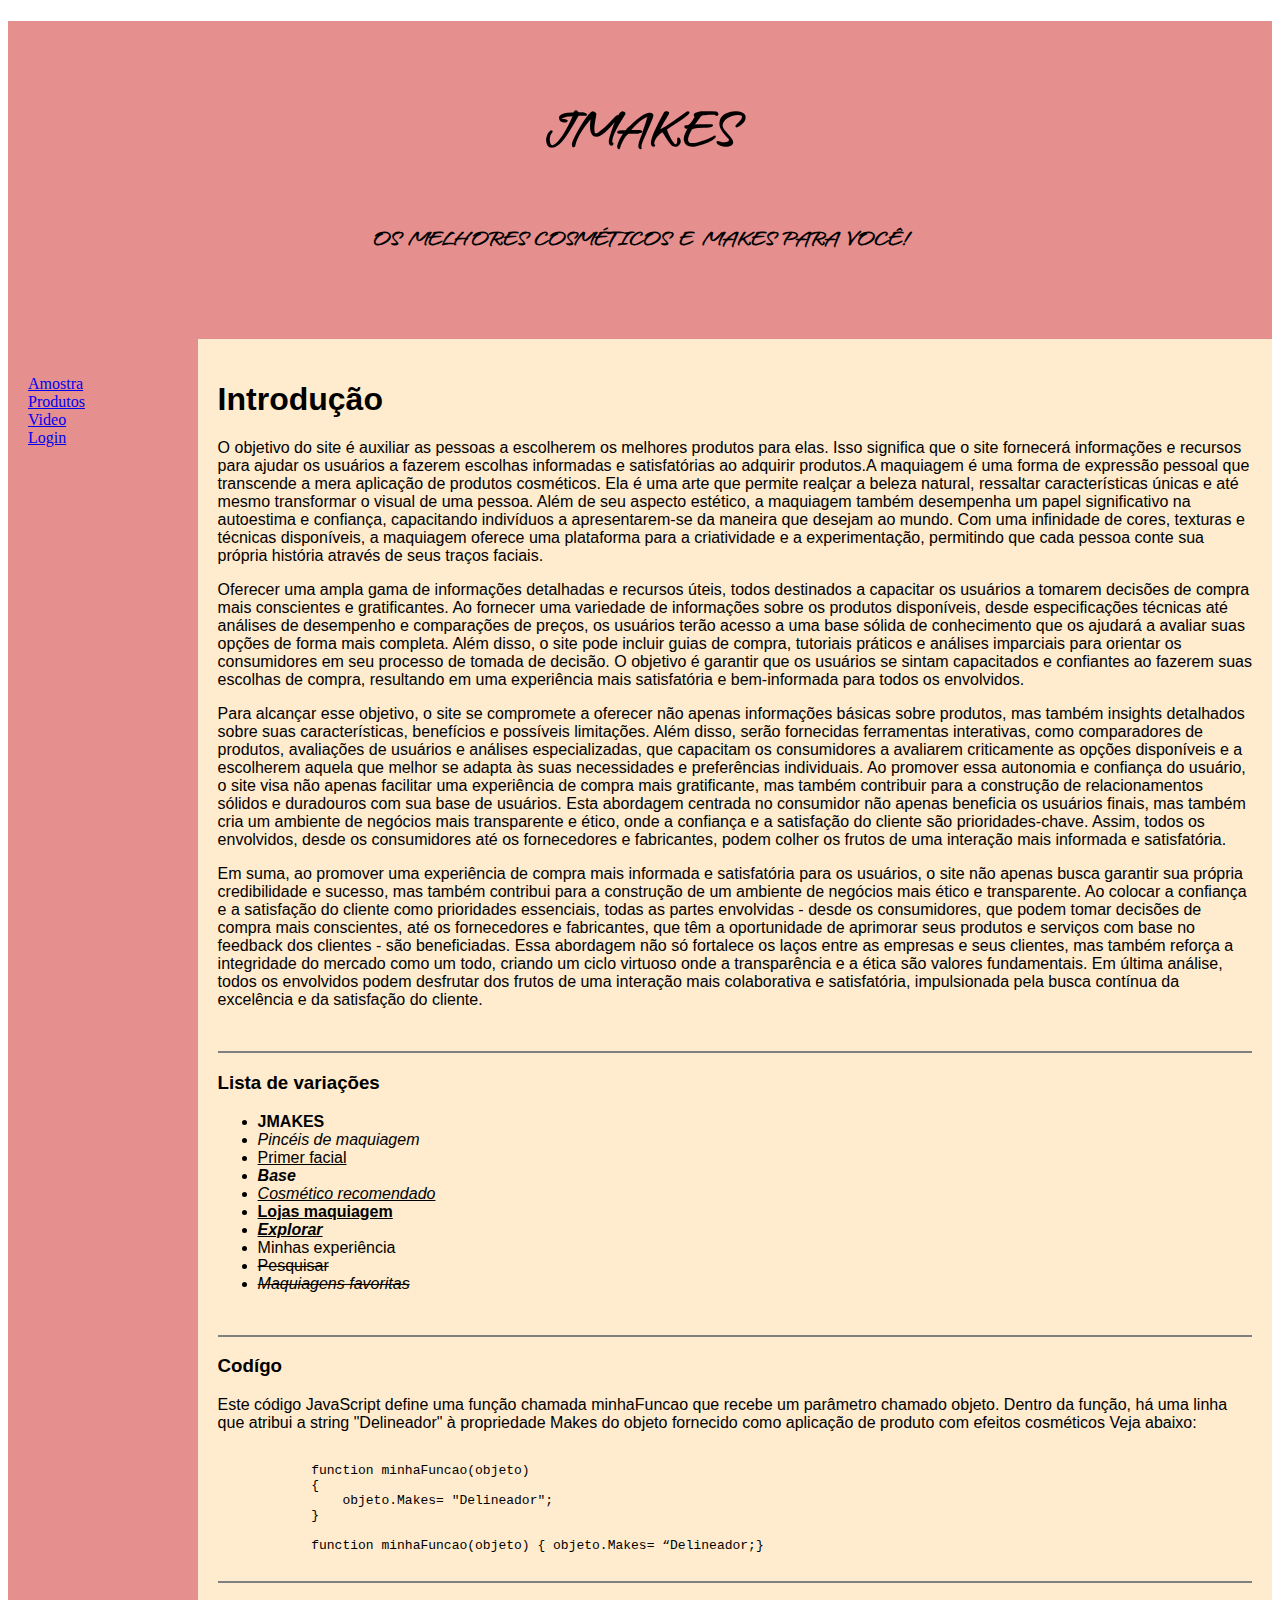
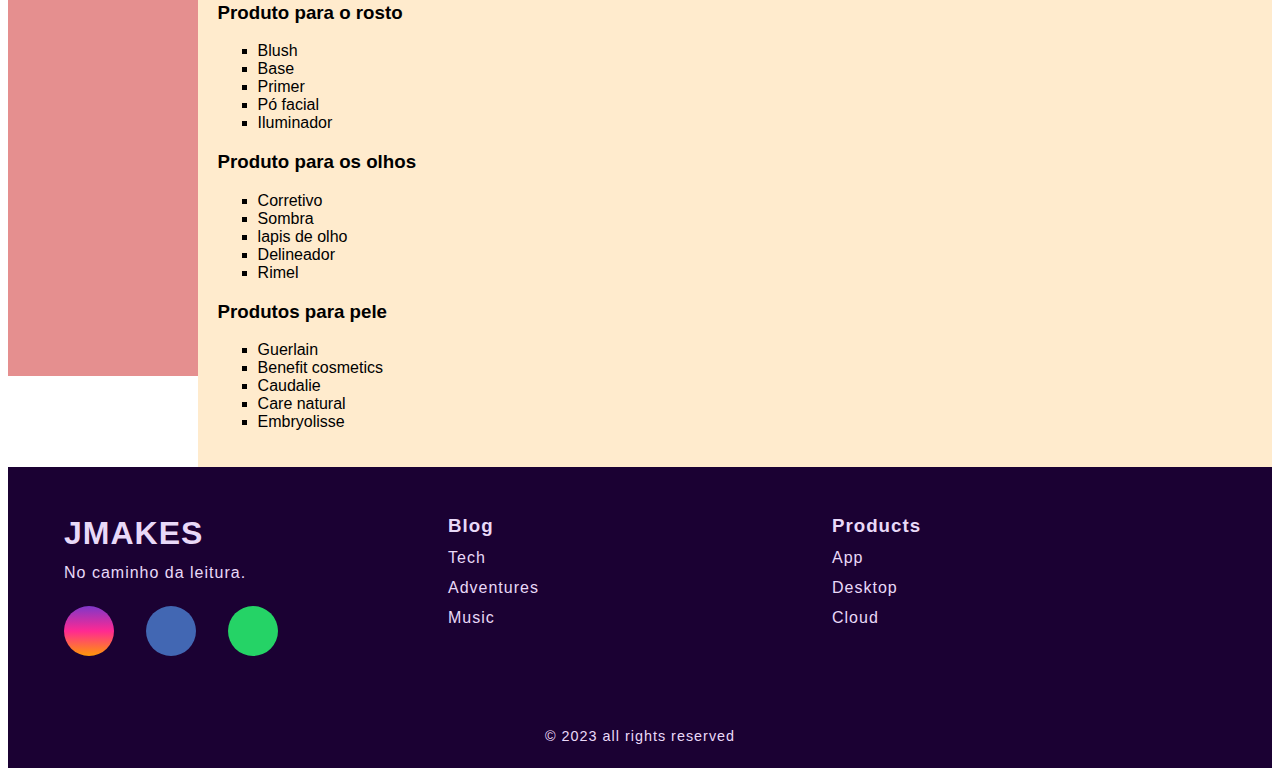
<file: Trabalho/index.html>
<!DOCTYPE html>
<html lang="en">
<head>
    <link rel="preconnect" href="https://fonts.googleapis.com">
<link rel="preconnect" href="https://fonts.gstatic.com" crossorigin>
    <meta name="viewport" content="width=device-width, initial-scale=1.0">
    <title>Document</title>
    <link rel="stylesheet" type="text/css" href="style.css">
</head>
<body id="bodyindex">
    <h1 id="Secao1"></h1>
    <header>
    <h2>JMAKES</h2>
    <h6>OS MELHORES COSMÉTICOS E MAKES PARA VOCÊ!</h6>
    </header>
    
    <section>
        <nav>
            <ul>
                <li><a href="./paginas/pg1.html">Amostra</a></li>
                <li><a href="./paginas/pg2.html">Produtos</a></li>
                <li><a href="./paginas/pg3.html">Video</a></li>
                <li><a href="./paginas/Login.html">Login</a></li>
            </ul>
        </nav>

        <article>
            <h1>Introdução</h1>
            <!--Parágrafo 1: Introdução-->
          <p>
            O objetivo do site é auxiliar as pessoas a escolherem os melhores produtos para elas. Isso significa que o site fornecerá informações e recursos para ajudar os usuários a fazerem escolhas informadas e satisfatórias ao adquirir produtos.A maquiagem é uma forma de expressão pessoal que transcende a mera aplicação de produtos cosméticos. Ela é uma arte que permite realçar a beleza natural, ressaltar características únicas e até mesmo transformar o visual de uma pessoa. Além de seu aspecto estético, a maquiagem também desempenha um papel significativo na autoestima e confiança, capacitando indivíduos a apresentarem-se da maneira que desejam ao mundo. Com uma infinidade de cores, texturas e técnicas disponíveis, a maquiagem oferece uma plataforma para a criatividade e a experimentação, permitindo que cada pessoa conte sua própria história através de seus traços faciais.
          </p>  

          <!--Parágrafo 2-->
          <p>
            Oferecer uma ampla gama de informações detalhadas e recursos úteis, todos destinados a capacitar os usuários a tomarem decisões de compra mais conscientes e gratificantes. Ao fornecer uma variedade de informações sobre os produtos disponíveis, desde especificações técnicas até análises de desempenho e comparações de preços, os usuários terão acesso a uma base sólida de conhecimento que os ajudará a avaliar suas opções de forma mais completa. Além disso, o site pode incluir guias de compra, tutoriais práticos e análises imparciais para orientar os consumidores em seu processo de tomada de decisão. O objetivo é garantir que os usuários se sintam capacitados e confiantes ao fazerem suas escolhas de compra, resultando em uma experiência mais satisfatória e bem-informada para todos os envolvidos.
          </p>
          <!--Parágrafo 3-->
          <p>
            Para alcançar esse objetivo, o site se compromete a oferecer não apenas informações básicas sobre produtos, mas também insights detalhados sobre suas características, benefícios e possíveis limitações. Além disso, serão fornecidas ferramentas interativas, como comparadores de produtos, avaliações de usuários e análises especializadas, que capacitam os consumidores a avaliarem criticamente as opções disponíveis e a escolherem aquela que melhor se adapta às suas necessidades e preferências individuais. Ao promover essa autonomia e confiança do usuário, o site visa não apenas facilitar uma experiência de compra mais gratificante, mas também contribuir para a construção de relacionamentos sólidos e duradouros com sua base de usuários. Esta abordagem centrada no consumidor não apenas beneficia os usuários finais, mas também cria um ambiente de negócios mais transparente e ético, onde a confiança e a satisfação do cliente são prioridades-chave. Assim, todos os envolvidos, desde os consumidores até os fornecedores e fabricantes, podem colher os frutos de uma interação mais informada e satisfatória.
          </p>
          <!--Parágrafo 4-->
          <p>
            Em suma, ao promover uma experiência de compra mais informada e satisfatória para os usuários, o site não apenas busca garantir sua própria credibilidade e sucesso, mas também contribui para a construção de um ambiente de negócios mais ético e transparente. Ao colocar a confiança e a satisfação do cliente como prioridades essenciais, todas as partes envolvidas - desde os consumidores, que podem tomar decisões de compra mais conscientes, até os fornecedores e fabricantes, que têm a oportunidade de aprimorar seus produtos e serviços com base no feedback dos clientes - são beneficiadas. Essa abordagem não só fortalece os laços entre as empresas e seus clientes, mas também reforça a integridade do mercado como um todo, criando um ciclo virtuoso onde a transparência e a ética são valores fundamentais. Em última análise, todos os envolvidos podem desfrutar dos frutos de uma interação mais colaborativa e satisfatória, impulsionada pela busca contínua da excelência e da satisfação do cliente.
          </p>
        <br/>
        <hr noshade=>
                <!--Varias Makes-->
          <h3>Lista de variações</h3>
          <ul>
            <li><strong>JMAKES</strong></li>
            <li><i>Pincéis de maquiagem</i></li>
            <li><u>Primer facial</u></li>
            <li><strong><i>Base</i></strong></li>
            <li><i><u>Cosmético recomendado</u></i></li>
            <li><strong><u>Lojas maquiagem</u></strong></li>
            <li><strong><u><i>Explorar</i></u></strong></li>
            <li>Minhas experiência</li>
            <li><del>Pesquisar</del></li>
            <li><del><i>Maquiagens favoritas</i></del></li>

          </ul>
          <br/>
          <hr noshade=>
          <h3>Codígo</h3>
          <p>
            Este código JavaScript define uma função chamada minhaFuncao que recebe um parâmetro chamado objeto. Dentro da função, há uma linha que atribui a string "Delineador" à propriedade Makes do objeto fornecido como aplicação de produto com efeitos cosméticos Veja abaixo:
          </p>
          <pre>
          
            function minhaFuncao(objeto) 
            {
                objeto.Makes= "Delineador";
            }
        
            function minhaFuncao(objeto) { objeto.Makes= “Delineador;}
          </pre>
          <hr noshade=>
          
          <h3>Produto para o rosto</h3>
          <ul type="square">
          <li>Blush</li>
          <li>Base</li>
          <li>Primer</li>
          <li>Pó facial</li>
          <li>Iluminador</li>
          </ul>

          <h3>Produto para os olhos </h3>
          <ul type="square">
          <li>Corretivo</li>
          <li>Sombra</li>
          <li>lapis de olho</li>
          <li>Delineador</li>
          <li>Rimel</li>
          </ul>

          <h3>Produtos para pele</h3>
          <ul type="square">
          <li>Guerlain</li>
          <li>Benefit cosmetics</li>
          <li>Caudalie</li>
          <li>Care natural</li>
          <li>Embryolisse</li>
          </ul>

        </article>
    </section>

      <footer>
        <div id="footer_content">
            <div id="footer_contacts">
                <h1>JMAKES</h1>
                <p>No caminho da leitura.</p>

                <div id="footer_social_media">
                    <a href="" class="footer-link" id="instagram">
                        <i class="fa-brands fa-instagram"></i>
                    </a>

                    <a href="#" class="footer-link" id="facebook">
                        <i class="fa-brands fa-facebook-f"></i>
                    </a>

                    <a href="https://web.whatsapp.com/" class="footer-link" id="whatsapp"></a>
                </div>
            </div>
            
            <ul class="footer-list">
                <li>
                    <h3>Blog</h3>
                </li>
                <li>
                    <a href="#" class="footer-link">Tech</a>
                </li>
                <li>
                    <a href="#" class="footer-link">Adventures</a>
                </li>
                <li>
                    <a href="#" class="footer-link">Music</a>
                </li>
            </ul>

            <ul class="footer-list">
                <li>
                    <h3>Products</h3>
                </li>
                <li>
                    <a href="#" class="footer-link">App</a>
                </li>
                <li>
                    <a href="#" class="footer-link">Desktop</a>
                </li>
                <li>
                    <a href="#" class="footer-link">Cloud</a>
                </li>
            </ul>
        </div>

        <div id="footer_copyright">
            &#169
            2023 all rights reserved
        </div>
</footer>
    
</body>
</html>
</file>
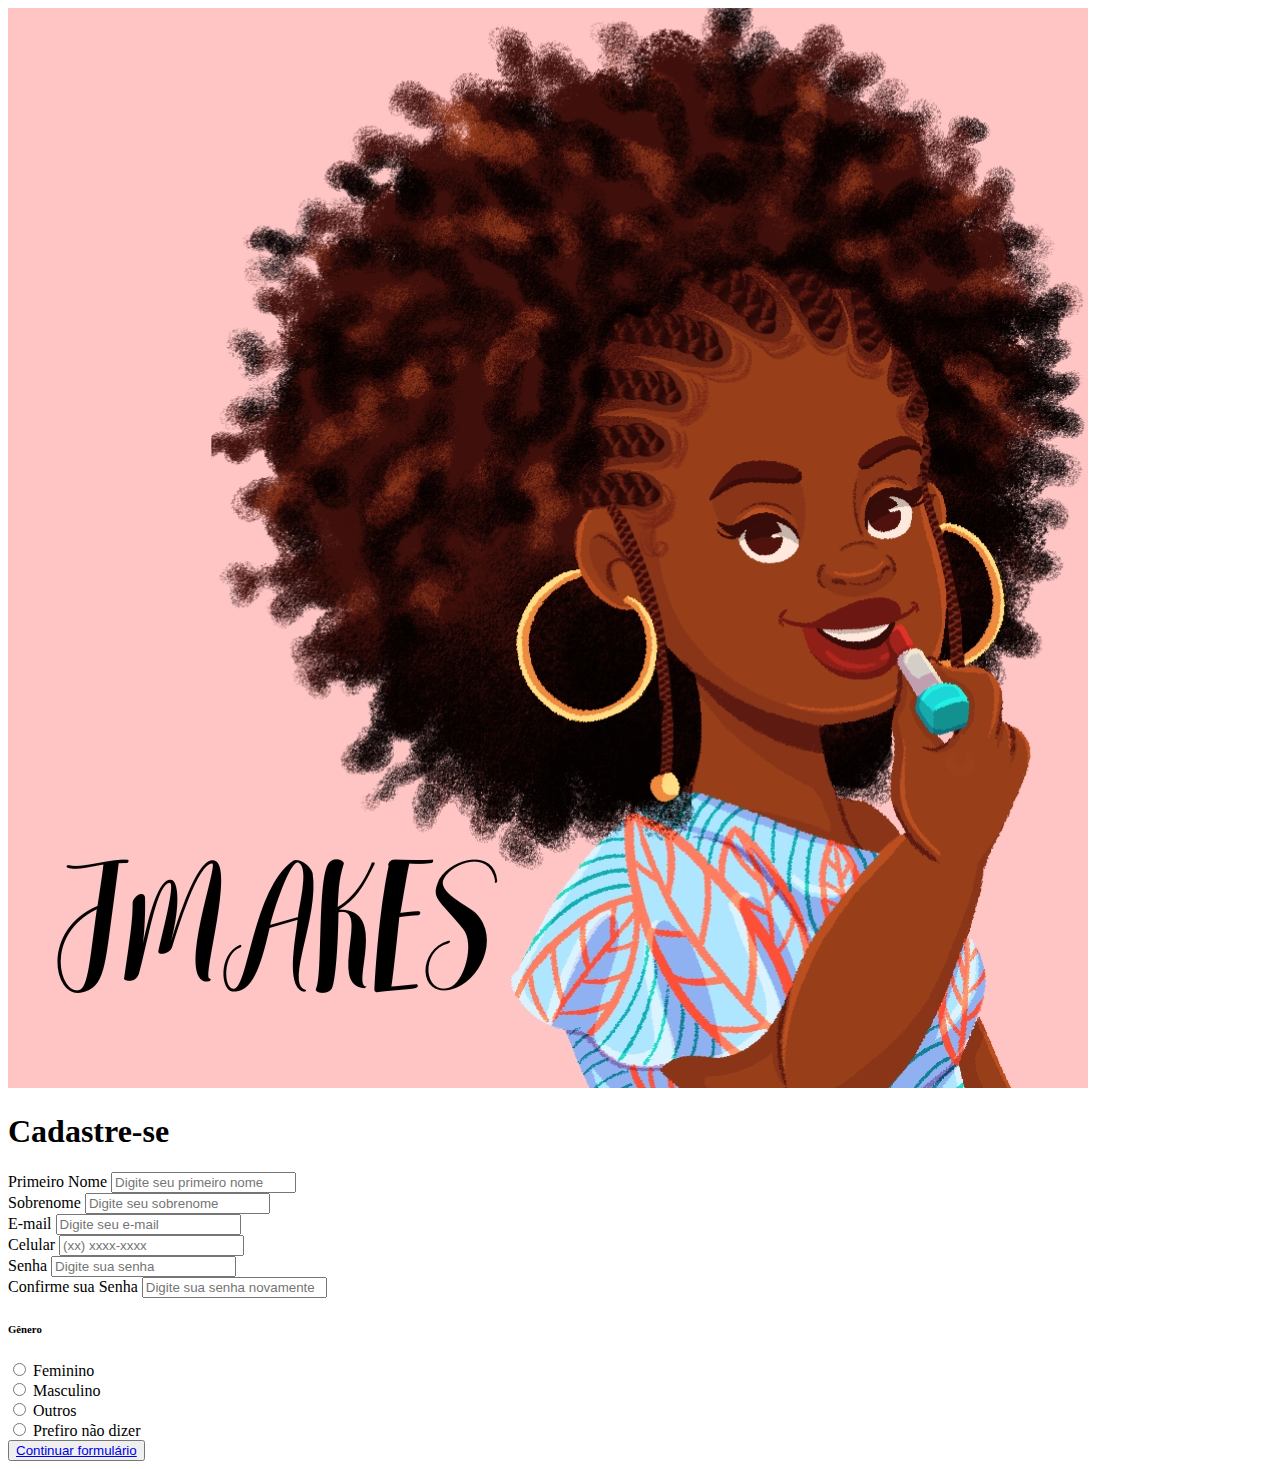
<file: Trabalho-final/paginas/criarconta.html>
<!DOCTYPE html>
<html lang="en">
<head>
    <meta charset="UTF-8">
    <meta name="viewport" content="width=device-width, initial-scale=1.0">
    <link rel="stylesheet" type="text/css" href="../style.css">
    <title>Document</title>
</head>
<body id="criarconta">
    <div class="Corpo">
        <div class="container">
            <div class="form-image">
                <img src="../imagens/JMAKES (Post para Instagram).jpg">
            </div>
            <div class="form">
                <form action="../Paginas/pg4.html" method="post" enctype="multipart/form-data">
                    <div class="form-header">
                        <div class="title">
                            <h1>Cadastre-se</h1>
                        </div>
                    </div>
    
                    <div class="input-group">
                        <div class="input-box">
                            <label for="firstname">Primeiro Nome</label>
                            <input id="firstname" type="text" name="firstname" placeholder="Digite seu primeiro nome" required>
                        </div>
    
                        <div class="input-box">
                            <label for="lastname">Sobrenome</label>
                            <input id="lastname" type="text" name="lastname" placeholder="Digite seu sobrenome" required>
                        </div>
                        <div class="input-box">
                            <label for="email">E-mail</label>
                            <input id="email" type="email" name="email" placeholder="Digite seu e-mail" required>
                        </div>
    
                        <div class="input-box">
                            <label for="number">Celular</label>
                            <input id="number" type="tel" name="number" placeholder="(xx) xxxx-xxxx" required>
                        </div>
    
                        <div class="input-box">
                            <label for="password">Senha</label>
                            <input id="password" type="password" name="password" placeholder="Digite sua senha" required>
                        </div>
    
    
                        <div class="input-box">
                            <label for="confirmPassword">Confirme sua Senha</label>
                            <input id="confirmPassword" type="password" name="confirmPassword" placeholder="Digite sua senha novamente" required>
                        </div>
    
                    </div>
    
                    <div class="gender-inputs">
                        <div class="gender-title">
                            <h6>Gênero</h6>
                        </div>
    
                        <div class="gender-group">
                            <div class="gender-input">
                                <input id="female" type="radio" name="gender">
                                <label for="female">Feminino</label>
                            </div>
    
                            <div class="gender-input">
                                <input id="male" type="radio" name="gender">
                                <label for="male">Masculino</label>
                            </div>
    
                            <div class="gender-input">
                                <input id="others" type="radio" name="gender">
                                <label for="others">Outros</label>
                            </div>
    
                            <div class="gender-input">
                                <input id="none" type="radio" name="gender">
                                <label for="none">Prefiro não dizer</label>
                            </div>
                        </div>
                    </div>
    
                    <div class="continue-button">
                        <button><a href="../paginas/Formulario.html">Continuar formulário</a> </button>
                    </div>
                </form>
            </div>
        </div>
    </div>
    
</body>
</html>
</file>
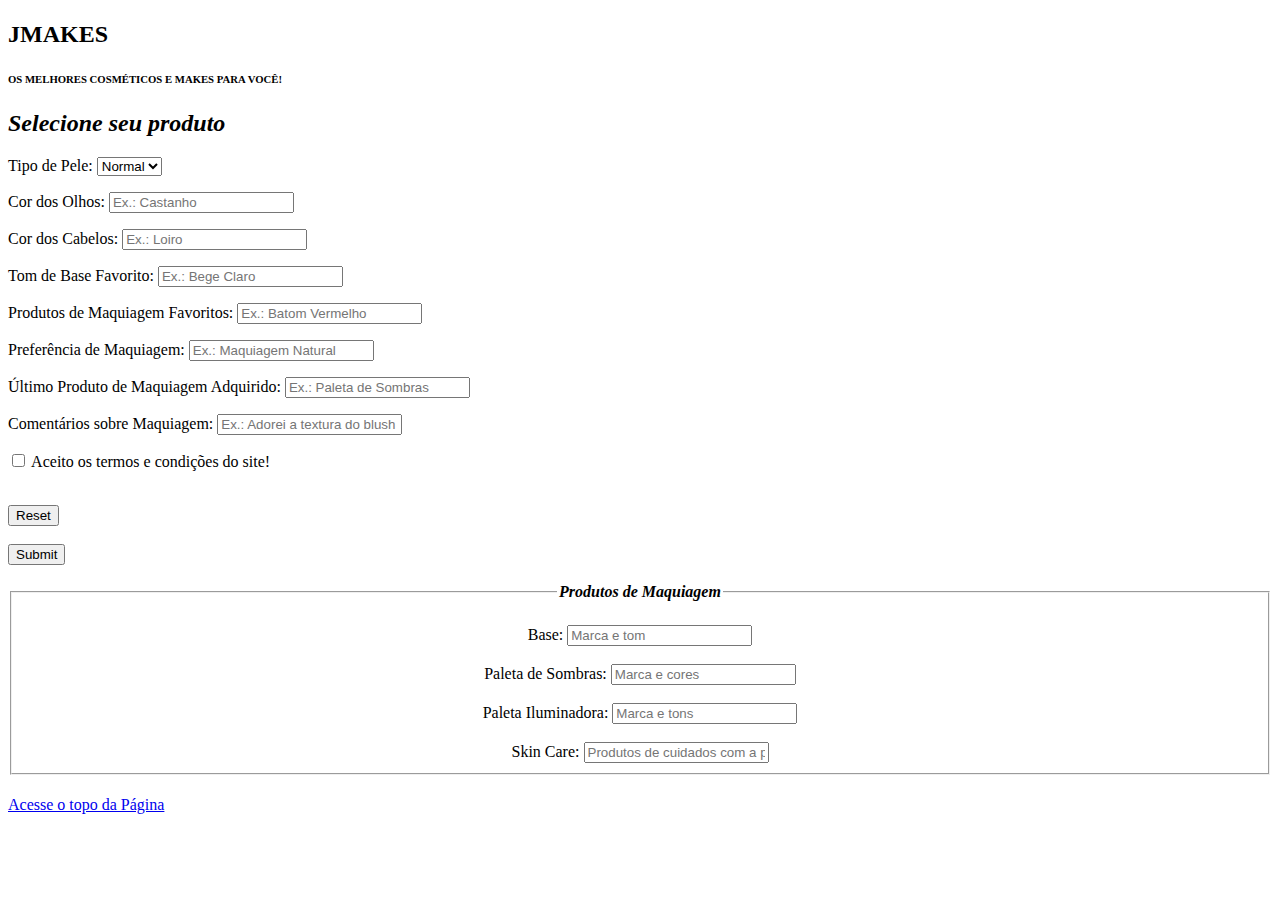
<file: Trabalho-final/paginas/Formulario.html>
<!DOCTYPE html>
<html lang="en">
<head>
    <meta charset="UTF-8">
    <meta name="viewport" content="width=device-width, initial-scale=1.0">
    <link rel="stylesheet" type="text/css" href="../style.css">
    <title>Document</title>
</head>
<body id="Formulario">
    <h1 id="Secao1"></h1>
    <header>
    <h2>JMAKES</h2>
    <h6>OS MELHORES COSMÉTICOS E MAKES PARA VOCÊ!</h6>
    </header>
    <article>
        <form action="autenticacao.php" method="post">   
        </form>
         <form>
            <h2><i>Selecione seu produto</i></h2>
            Tipo de Pele:
                <select name="tipo_pele">
                    <option value="1">Normal</option>
                    <option value="2">Seca</option>
                    <option value="3">Mista</option>
                    <option value="4">Oleosa</option>
                </select>
            </p>
            <p>Cor dos Olhos: <input type="text" name="cor_olhos" placeholder="Ex.: Castanho"/></p>
            <p>Cor dos Cabelos: <input type="text" name="cor_cabelos" placeholder="Ex.: Loiro"/></p>
            <p>Tom de Base Favorito: <input type="text" name="base_fav" placeholder="Ex.: Bege Claro"/></p>
            <p>Produtos de Maquiagem Favoritos: <input type="text" name="produtos_fav" placeholder="Ex.: Batom Vermelho"/></p>
            <p>Preferência de Maquiagem: <input type="text" name="preferencia_maquiagem" placeholder="Ex.: Maquiagem Natural"/></p>
            <p>Último Produto de Maquiagem Adquirido: <input type="text" name="ultimo_produto" placeholder="Ex.: Paleta de Sombras"/></p>
            <p>Comentários sobre Maquiagem: <input type="text" name="comentarios_maquiagem" placeholder="Ex.: Adorei a textura do blush"/></p>
            <p>
            </form>  
                <input type="checkbox" name="termos"/>
                Aceito os termos e condições do site!
            </p>
            <br />
            <input type="reset" name="Resetar"/>
            <br />
            <br />
            <input type="submit" name="Enviar"/>
            <br />
            <br />

        </form>
        <fieldset align="center">
            <legend><i><b>Produtos de Maquiagem</b></i></legend>
            <br />
            <label>Base:</label> 
            <input type="text" name="base" placeholder="Marca e tom"/>
            <br />
            <br />
            <label>Paleta de Sombras:</label> 
            <input type="text" name="paleta_sombras" placeholder="Marca e cores"/>
            <br />
            <br />
            <label>Paleta Iluminadora:</label> 
            <input type="text" name="paleta_iluminadora" placeholder="Marca e tons"/>
            <br />
            <br />
            <label>Skin Care:</label> 
            <input type="text" name="skin_care" placeholder="Produtos de cuidados com a pele"/>
        </fieldset>
    
    </article>
</section>

<footer>
  <h1 id="Secao1"></h1>
  <a href="#Secao1">Acesse o topo da Página</a>
</footer>  
</body>
</html>
</file>
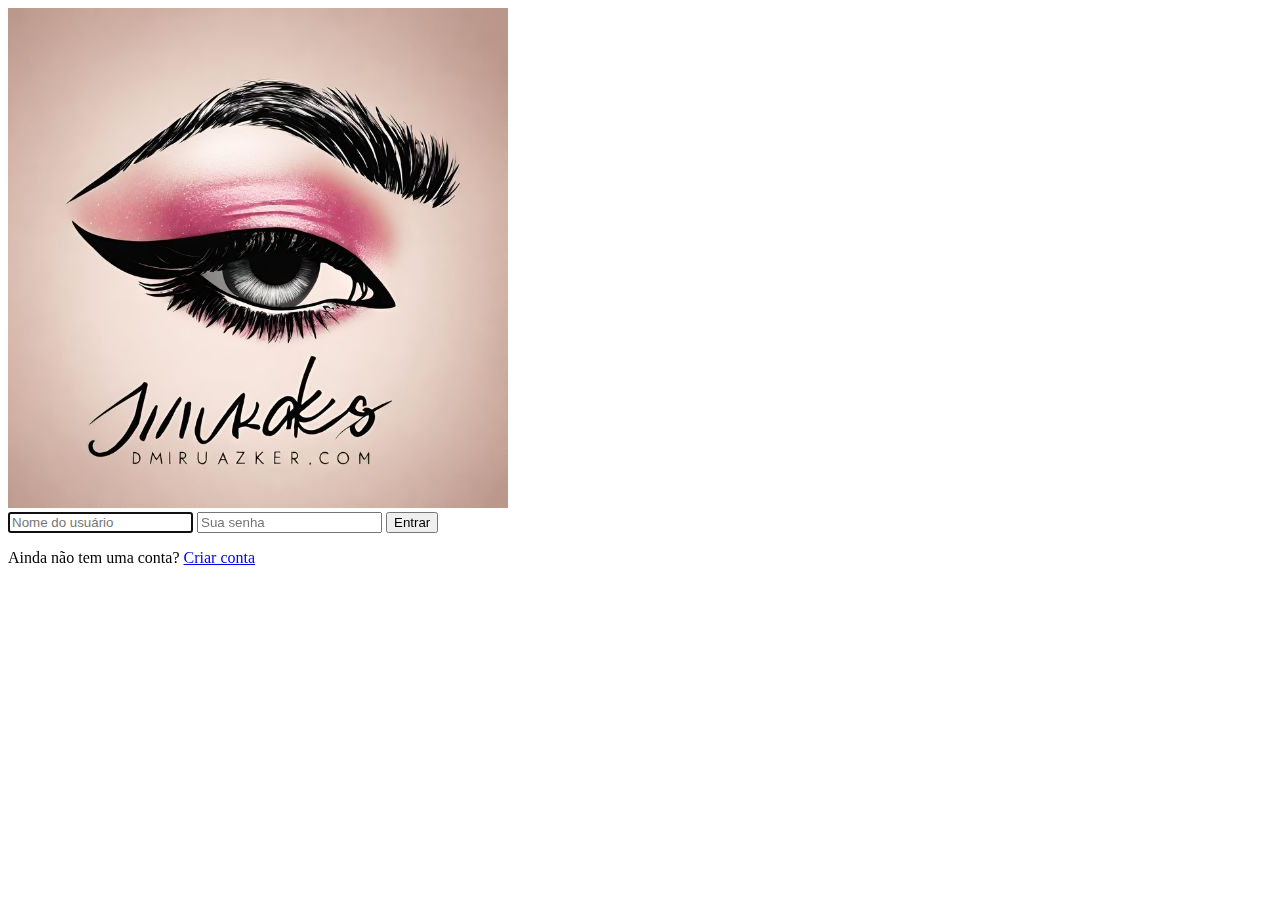
<file: Trabalho-final/paginas/Login.html>
<!DOCTYPE html>
<html lang="en">
<head>
    <meta charset="UTF-8">
    <meta name="viewport" content="width=v, initial-scale=1.0">
    <link rel="stylesheet" type="text/css" href="../style.css">
    <title>Document</title>
</head>
<body id="Login">
        <section class="area-login">
            <div class="login">
            <img src="../imagens/Design sem nome (1).jpg" >
            <form method="post" action="./pg4.html">
                <input type="text" name="nome" placeholder="Nome do usuário" autofocus>
                <input type="password" name="senha" placeholder="Sua senha">
                <input type="submit" value="Entrar">
                
            </form>
            <p>Ainda não tem uma conta? <a href="../paginas/Formulario.html">Criar conta</a></p>
            </div>
        </section> 
</body>
</html>
</file>
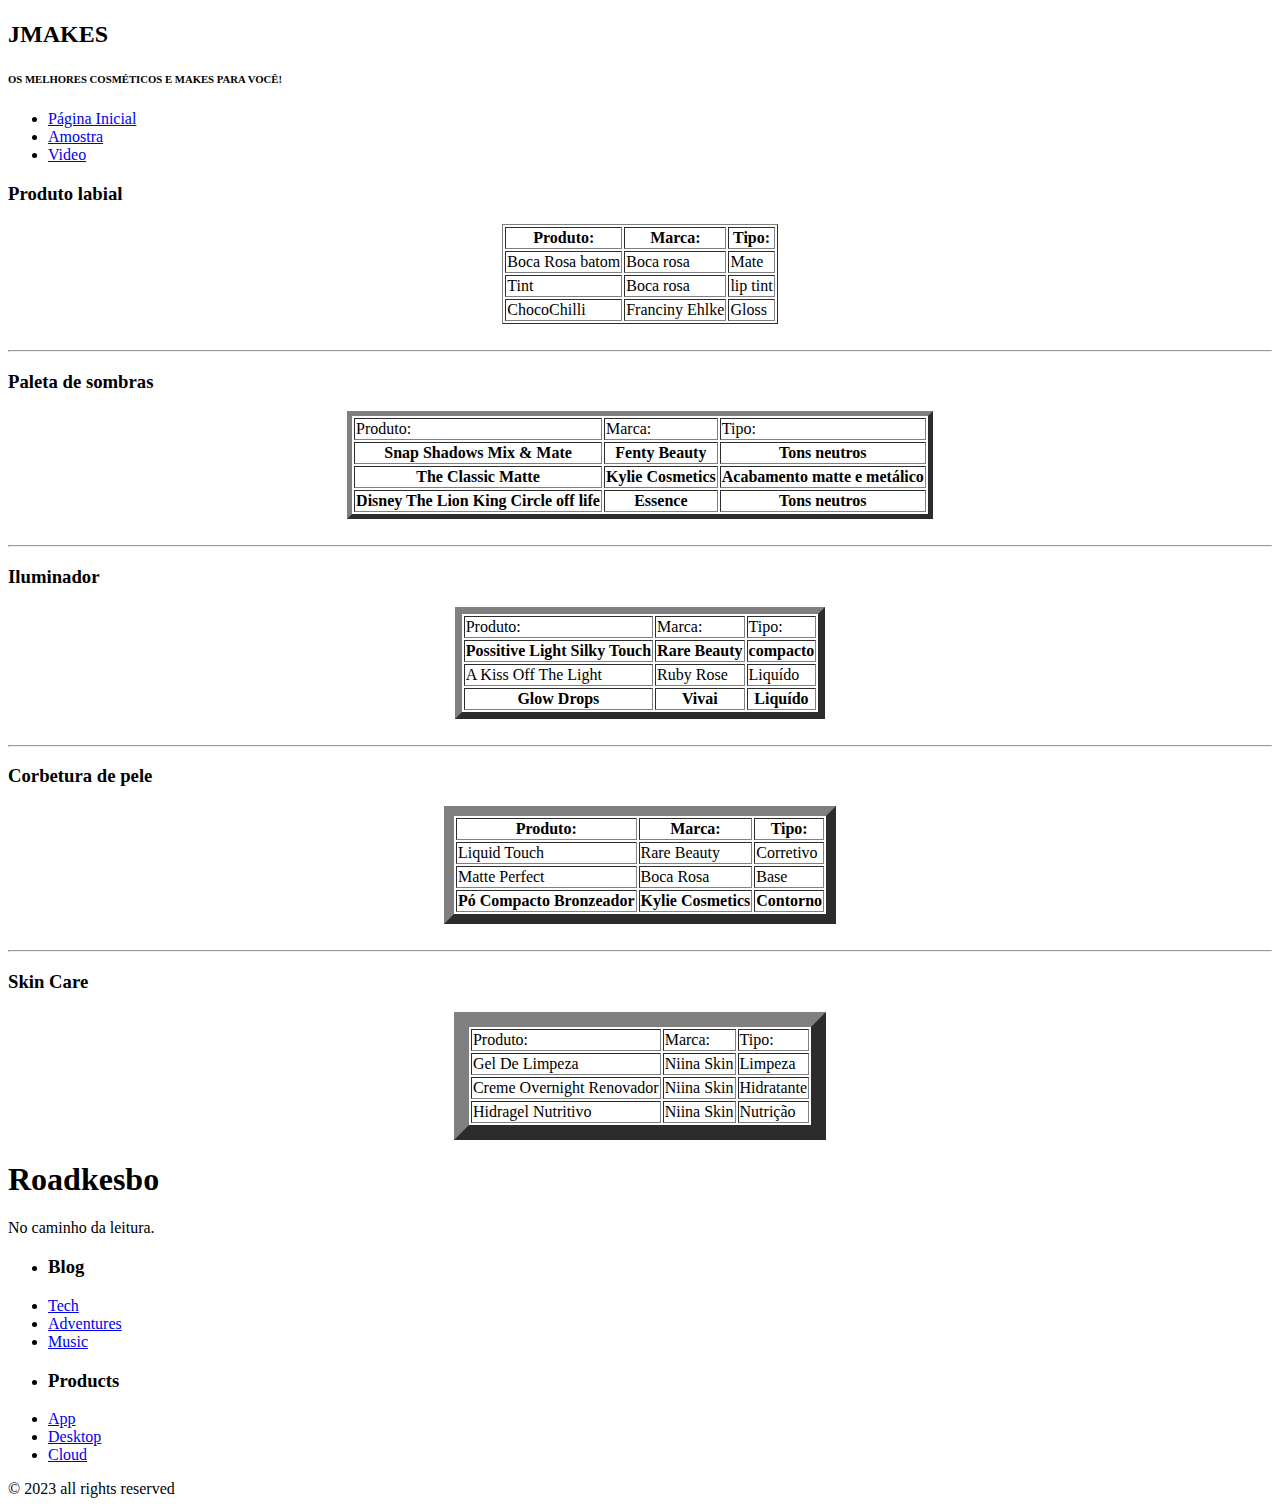
<file: Trabalho-final/paginas/pg2.html>
<!DOCTYPE html>
<html lang="en">
<head>
    <meta charset="UTF-8">
    <meta name="viewport" content="width=device-width, initial-scale=1.0">
    <title>Document</title>
    <link rel="stylesheet" type="text/css" href="../style.css">
    </head>
<body id="bodypg2">
    <h1 id="Secao1"></h1>
    <header>
    <h2>JMAKES</h2>
    <h6>OS MELHORES COSMÉTICOS E MAKES PARA VOCÊ!</h6>
    </header>
    
    <section>
        <nav>
            <ul>
                <li><a href="../index.html">Página Inicial</a></li>
                <li><a href="./pg1.html">Amostra</a></li>
                <li><a href="./pg3.html">Video</a></li>
            </ul>
        </nav> 

        <article>
            <div class="Tabela">
                <h3>Produto labial</h3>
                <table border="1" align="center">
                    <tr>
                        <th> Produto: </th>
                        <th> Marca: </th>
                        <th> Tipo: </th>
                    </tr>
                    <tr>
                        <td>Boca Rosa batom</td>
                        <td>Boca rosa</td>
                        <td> Mate </td>
                    </tr>
                    <tr>
                        <td>Tint</td>
                        <td>Boca rosa </td>
                        <td>lip tint</td>
                    </tr>
                    <tr>
                        <td>ChocoChilli</td>
                        <td>Franciny Ehlke</td>
                        <td>Gloss</td>
                    </tr>
                </table>
                <br />
                <hr>
                <h3>Paleta de sombras</h3>
                <table border="5" align="center">
                    <tr>
                        <td> Produto: </td>
                        <td> Marca: </td>
                        <td> Tipo: </td>
                    </tr>
                    <tr>
                        <th>Snap Shadows Mix & Mate</th>
                        <th>Fenty Beauty</th>
                        <th>Tons neutros</th>
                    </tr>
                    <tr>
                        <th>The Classic Matte</th>
                        <th>Kylie Cosmetics</th>
                        <th>Acabamento matte e metálico</th>
                    </tr>
                    <tr>
                        <th>Disney The Lion King Circle off life</th>
                        <th>Essence</th>
                        <th>Tons neutros</th>
                    </tr> 
                </table>
                <br />
                <hr>
                <h3>Iluminador </h3>
                <table border="7" align="center">
                    <tr>
                        <td> Produto: </td>
                        <td> Marca: </td>
                        <td>  Tipo:  </td>
                    </tr>
                    <tr>
                        <th>Possitive Light Silky Touch</th>
                        <th>Rare Beauty</th>
                        <th>compacto</th>
                    </tr>
                    <tr>
                        <td>A Kiss Off The Light</td>
                        <td>Ruby Rose</td>
                        <td>Liquído</td>
                    </tr>
                    <tr>
                        <th>Glow Drops</th>
                        <th>Vivai</th>
                        <th>Liquído</th>
                    </tr> 
                </table>
                <br />
                <hr>
                <h3>Corbetura de pele</h3>
                <table border="10" align="center">
                    <tr>
                        <th> Produto: </th>
                        <th> Marca: </th>
                        <th>Tipo:</th>
                    </tr>
                    <tr>
                        <td>Liquid Touch</td>
                        <td>Rare Beauty</td>
                        <td>Corretivo</td>
                    </tr>
                    <tr>
                        <td>Matte Perfect</td>
                        <td>Boca Rosa</td>
                        <td>Base</td>
                    </tr>
                    <tr>
                        <th>Pó Compacto Bronzeador</th>
                        <th>Kylie Cosmetics</th>
                        <th>Contorno</th>
                    </tr> 
                </table>
                <br />
                <hr>
                <h3>Skin Care</h3>
                <table border="15" align="center">
                    <tr>
                        <td> Produto: </td>
                        <td> Marca:</td>
                        <td> Tipo: </td>
                    </tr>
                    <tr>
                        <td>Gel De Limpeza</td>
                        <td>Niina Skin</td>
                        <td>Limpeza</td>
                    </tr>
                    <tr>
                        <td>Creme Overnight Renovador</td>
                        <td>Niina Skin</td>
                        <td>Hidratante</td>
                    </tr>
                    <tr>
                        <td>Hidragel Nutritivo</td>
                        <td>Niina Skin</td>
                        <td>Nutrição</td>
                    </tr> 
                </table>
            </div> 
        </article>
    </section>
    
        <footer>
            <div id="footer_content">
                <div id="footer_contacts">
                    <h1>Roadkesbo</h1>
                    <p>No caminho da leitura.</p>
    
                    <div id="footer_social_media">
                        <a href="" class="footer-link" id="instagram">
                            <i class="fa-brands fa-instagram"></i>
                        </a>
    
                        <a href="#" class="footer-link" id="facebook">
                            <i class="fa-brands fa-facebook-f"></i>
                        </a>
    
                        <a href="https://web.whatsapp.com/" class="footer-link" id="whatsapp"></a>
                    </div>
                </div>
                
                <ul class="footer-list">
                    <li>
                        <h3>Blog</h3>
                    </li>
                    <li>
                        <a href="#" class="footer-link">Tech</a>
                    </li>
                    <li>
                        <a href="#" class="footer-link">Adventures</a>
                    </li>
                    <li>
                        <a href="#" class="footer-link">Music</a>
                    </li>
                </ul>
    
                <ul class="footer-list">
                    <li>
                        <h3>Products</h3>
                    </li>
                    <li>
                        <a href="#" class="footer-link">App</a>
                    </li>
                    <li>
                        <a href="#" class="footer-link">Desktop</a>
                    </li>
                    <li>
                        <a href="#" class="footer-link">Cloud</a>
                    </li>
                </ul>
            </div>
    
            <div id="footer_copyright">
                &#169
                2023 all rights reserved
            </div>
    </footer>
    
</body>
</html>
</file>
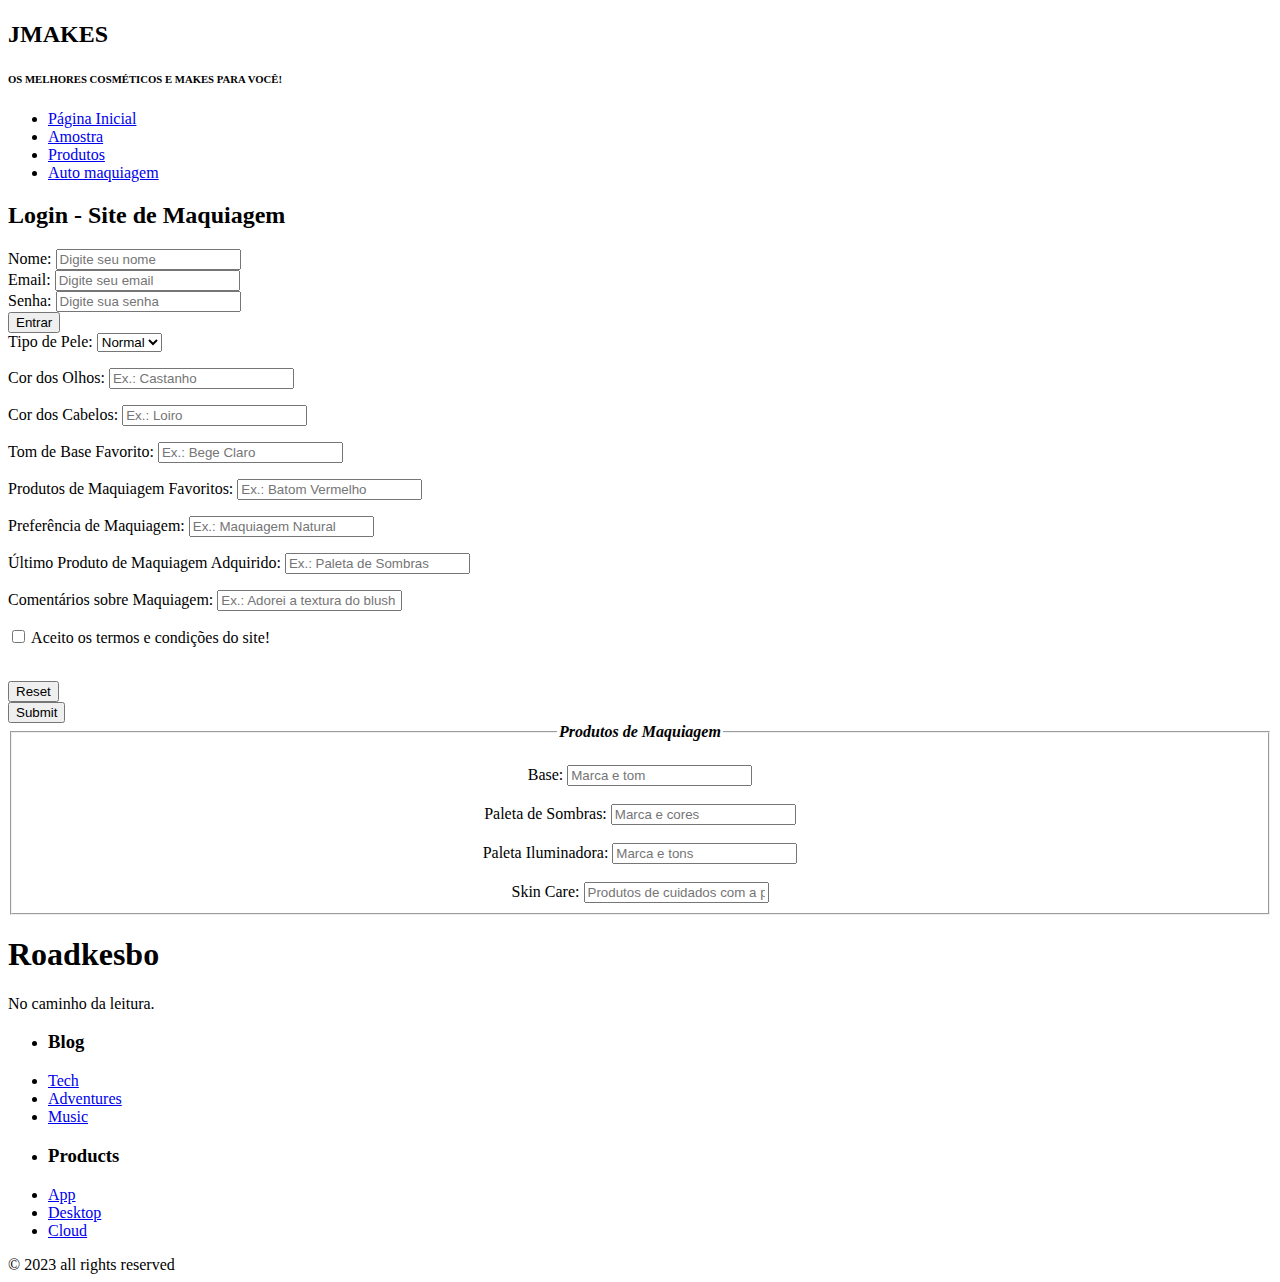
<file: Trabalho-final/paginas/pg4.html>
<!DOCTYPE html>
<html lang="en">
<head>
    <meta charset="UTF-8">
    <meta name="viewport" content="width=device-width, initial-scale=1.0">
    <title>Document</title>
</head>
<body>
    <h1 id="Secao1"></h1>
    <header>
    <h2>JMAKES</h2>
    <h6>OS MELHORES COSMÉTICOS E MAKES PARA VOCÊ!</h6>
    </header>
    
    <section>
        <nav>
            <ul>
                <li><a href="../index.html">Página Inicial</a></li>
                <li><a href="./pg1.html">Amostra</a></li>
                <li><a href="./pg2.html">Produtos</a></li>
                <li><a href=".//pg3.html">Auto maquiagem</a></li>
            </ul>
        </nav> 

        <article>
            <form action="autenticacao.php" method="post">
                <h2>Login - Site de Maquiagem</h2>
                <label for="nome">Nome:</label>
                <input type="text" id="nome" name="nome" placeholder="Digite seu nome" required>
                <br>
                <label for="email">Email:</label>
                <input type="email" id="email" name="email" placeholder="Digite seu email" required>
                <br>
                <label for="senha">Senha:</label>
                <input type="password" id="senha" name="senha" placeholder="Digite sua senha" required>
                <br>
                <input type="submit" value="Entrar">
            </form>
                    Tipo de Pele:
                    <select name="tipo_pele">
                        <option value="1">Normal</option>
                        <option value="2">Seca</option>
                        <option value="3">Mista</option>
                        <option value="4">Oleosa</option>
                    </select>
                </p>
                <p>Cor dos Olhos: <input type="text" name="cor_olhos" placeholder="Ex.: Castanho"/></p>
                <p>Cor dos Cabelos: <input type="text" name="cor_cabelos" placeholder="Ex.: Loiro"/></p>
                <p>Tom de Base Favorito: <input type="text" name="base_fav" placeholder="Ex.: Bege Claro"/></p>
                <p>Produtos de Maquiagem Favoritos: <input type="text" name="produtos_fav" placeholder="Ex.: Batom Vermelho"/></p>
                <p>Preferência de Maquiagem: <input type="text" name="preferencia_maquiagem" placeholder="Ex.: Maquiagem Natural"/></p>
                <p>Último Produto de Maquiagem Adquirido: <input type="text" name="ultimo_produto" placeholder="Ex.: Paleta de Sombras"/></p>
                <p>Comentários sobre Maquiagem: <input type="text" name="comentarios_maquiagem" placeholder="Ex.: Adorei a textura do blush"/></p>
                <p>
                    <input type="checkbox" name="termos"/>
                    Aceito os termos e condições do site!
                </p>
                <br />
                <input type="reset" name="Resetar"/>
                <br />
                <input type="submit" name="Enviar"/>
                <br />
            </form>
            <fieldset align="center">
                <legend><i><b>Produtos de Maquiagem</b></i></legend>
                <br />
                <label>Base:</label> 
                <input type="text" name="base" placeholder="Marca e tom"/>
                <br />
                <br />
                <label>Paleta de Sombras:</label> 
                <input type="text" name="paleta_sombras" placeholder="Marca e cores"/>
                <br />
                <br />
                <label>Paleta Iluminadora:</label> 
                <input type="text" name="paleta_iluminadora" placeholder="Marca e tons"/>
                <br />
                <br />
                <label>Skin Care:</label> 
                <input type="text" name="skin_care" placeholder="Produtos de cuidados com a pele"/>
            </fieldset>
            

        
        
        </article>
    </section>
    
        <footer>
            <div id="footer_content">
                <div id="footer_contacts">
                    <h1>Roadkesbo</h1>
                    <p>No caminho da leitura.</p>
    
                    <div id="footer_social_media">
                        <a href="" class="footer-link" id="instagram">
                            <i class="fa-brands fa-instagram"></i>
                        </a>
    
                        <a href="#" class="footer-link" id="facebook">
                            <i class="fa-brands fa-facebook-f"></i>
                        </a>
    
                        <a href="https://web.whatsapp.com/" class="footer-link" id="whatsapp"></a>
                    </div>
                </div>
                
                <ul class="footer-list">
                    <li>
                        <h3>Blog</h3>
                    </li>
                    <li>
                        <a href="#" class="footer-link">Tech</a>
                    </li>
                    <li>
                        <a href="#" class="footer-link">Adventures</a>
                    </li>
                    <li>
                        <a href="#" class="footer-link">Music</a>
                    </li>
                </ul>
    
                <ul class="footer-list">
                    <li>
                        <h3>Products</h3>
                    </li>
                    <li>
                        <a href="#" class="footer-link">App</a>
                    </li>
                    <li>
                        <a href="#" class="footer-link">Desktop</a>
                    </li>
                    <li>
                        <a href="#" class="footer-link">Cloud</a>
                    </li>
                </ul>
            </div>
    
            <div id="footer_copyright">
                &#169
                2023 all rights reserved
            </div>
    </footer>  
</body>
</html>
</file>
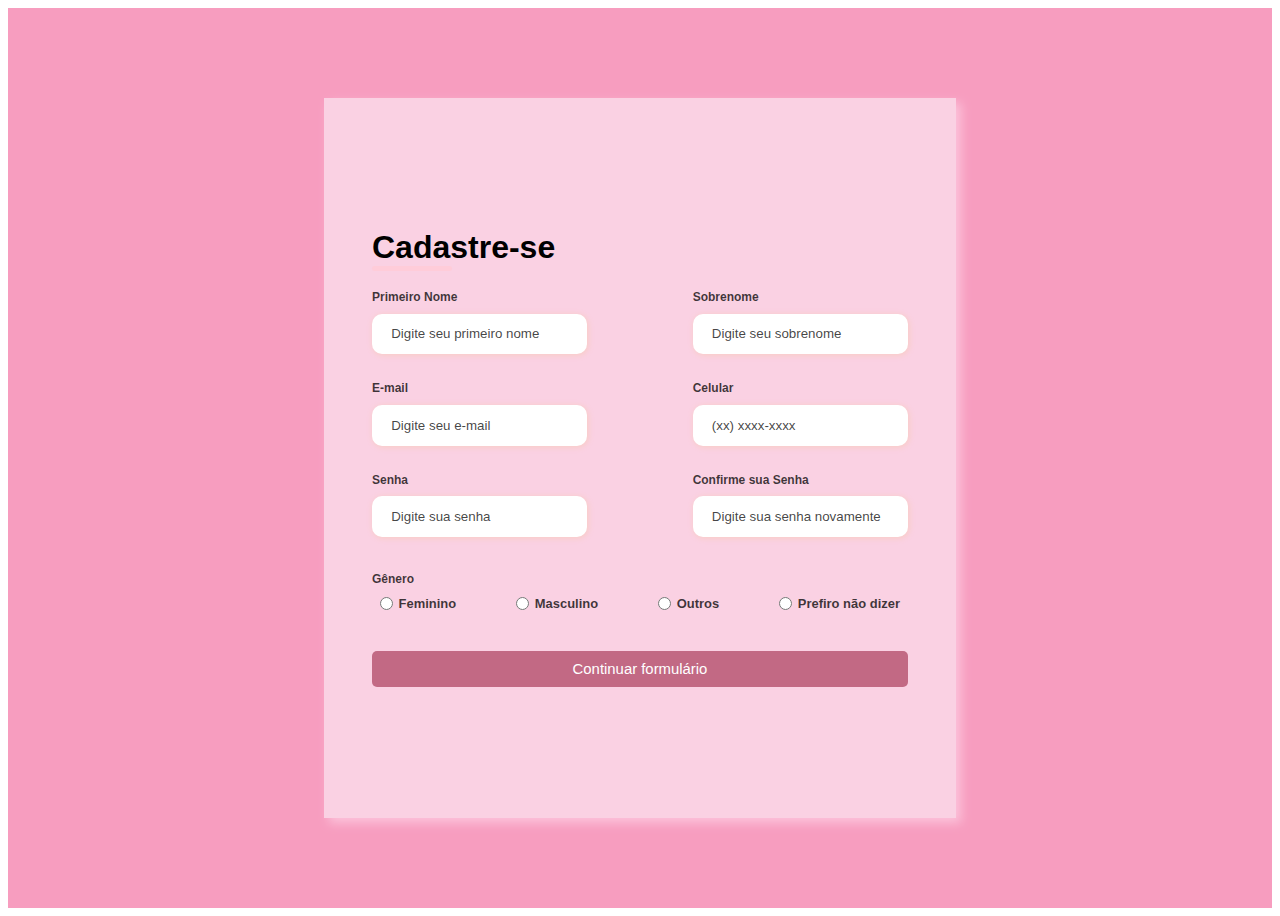
<file: Trabalho/paginas/criarconta.html>
<!DOCTYPE html>
<html lang="en">
<head>
    <meta charset="UTF-8">
    <meta name="viewport" content="width=device-width, initial-scale=1.0">
    <link rel="stylesheet" type="text/css" href="../style.css">
    <title>Document</title>
</head>
<body id="criarconta">
    <div class="Corpo">
        <div class="container">
            <div class="form-image">
                <img src="../imagens/JMAKES (Post para Instagram).jpg">
            </div>
            <div class="form">
                <form action="./Formulario.html" method="post" enctype="multipart/form-data">
                    <div class="form-header">
                        <div class="title">
                            <h1>Cadastre-se</h1>
                        </div>
                    </div>
    
                    <div class="input-group">
                        <div class="input-box">
                            <label for="firstname">Primeiro Nome</label>
                            <input id="firstname" type="text" name="firstname" placeholder="Digite seu primeiro nome" required>
                        </div>
    
                        <div class="input-box">
                            <label for="lastname">Sobrenome</label>
                            <input id="lastname" type="text" name="lastname" placeholder="Digite seu sobrenome" required>
                        </div>
                        <div class="input-box">
                            <label for="email">E-mail</label>
                            <input id="email" type="email" name="email" placeholder="Digite seu e-mail" required>
                        </div>
    
                        <div class="input-box">
                            <label for="number">Celular</label>
                            <input id="number" type="tel" name="number" placeholder="(xx) xxxx-xxxx" required>
                        </div>
    
                        <div class="input-box">
                            <label for="password">Senha</label>
                            <input id="password" type="password" name="password" placeholder="Digite sua senha" required>
                        </div>
    
    
                        <div class="input-box">
                            <label for="confirmPassword">Confirme sua Senha</label>
                            <input id="confirmPassword" type="password" name="confirmPassword" placeholder="Digite sua senha novamente" required>
                        </div>
    
                    </div>
    
                    <div class="gender-inputs">
                        <div class="gender-title">
                            <h6>Gênero</h6>
                        </div>
    
                        <div class="gender-group">
                            <div class="gender-input">
                                <input id="female" type="radio" name="gender">
                                <label for="female">Feminino</label>
                            </div>
    
                            <div class="gender-input">
                                <input id="male" type="radio" name="gender">
                                <label for="male">Masculino</label>
                            </div>
    
                            <div class="gender-input">
                                <input id="others" type="radio" name="gender">
                                <label for="others">Outros</label>
                            </div>
    
                            <div class="gender-input">
                                <input id="none" type="radio" name="gender">
                                <label for="none">Prefiro não dizer</label>
                            </div>
                        </div>
                    </div>
    
                    <div class="continue-button">
                        <button><a href="../paginas/Formulario.html">Continuar formulário</a> </button>
                    </div>
                </form>
            </div>
        </div>
    </div>
    
</body>
</html>
</file>
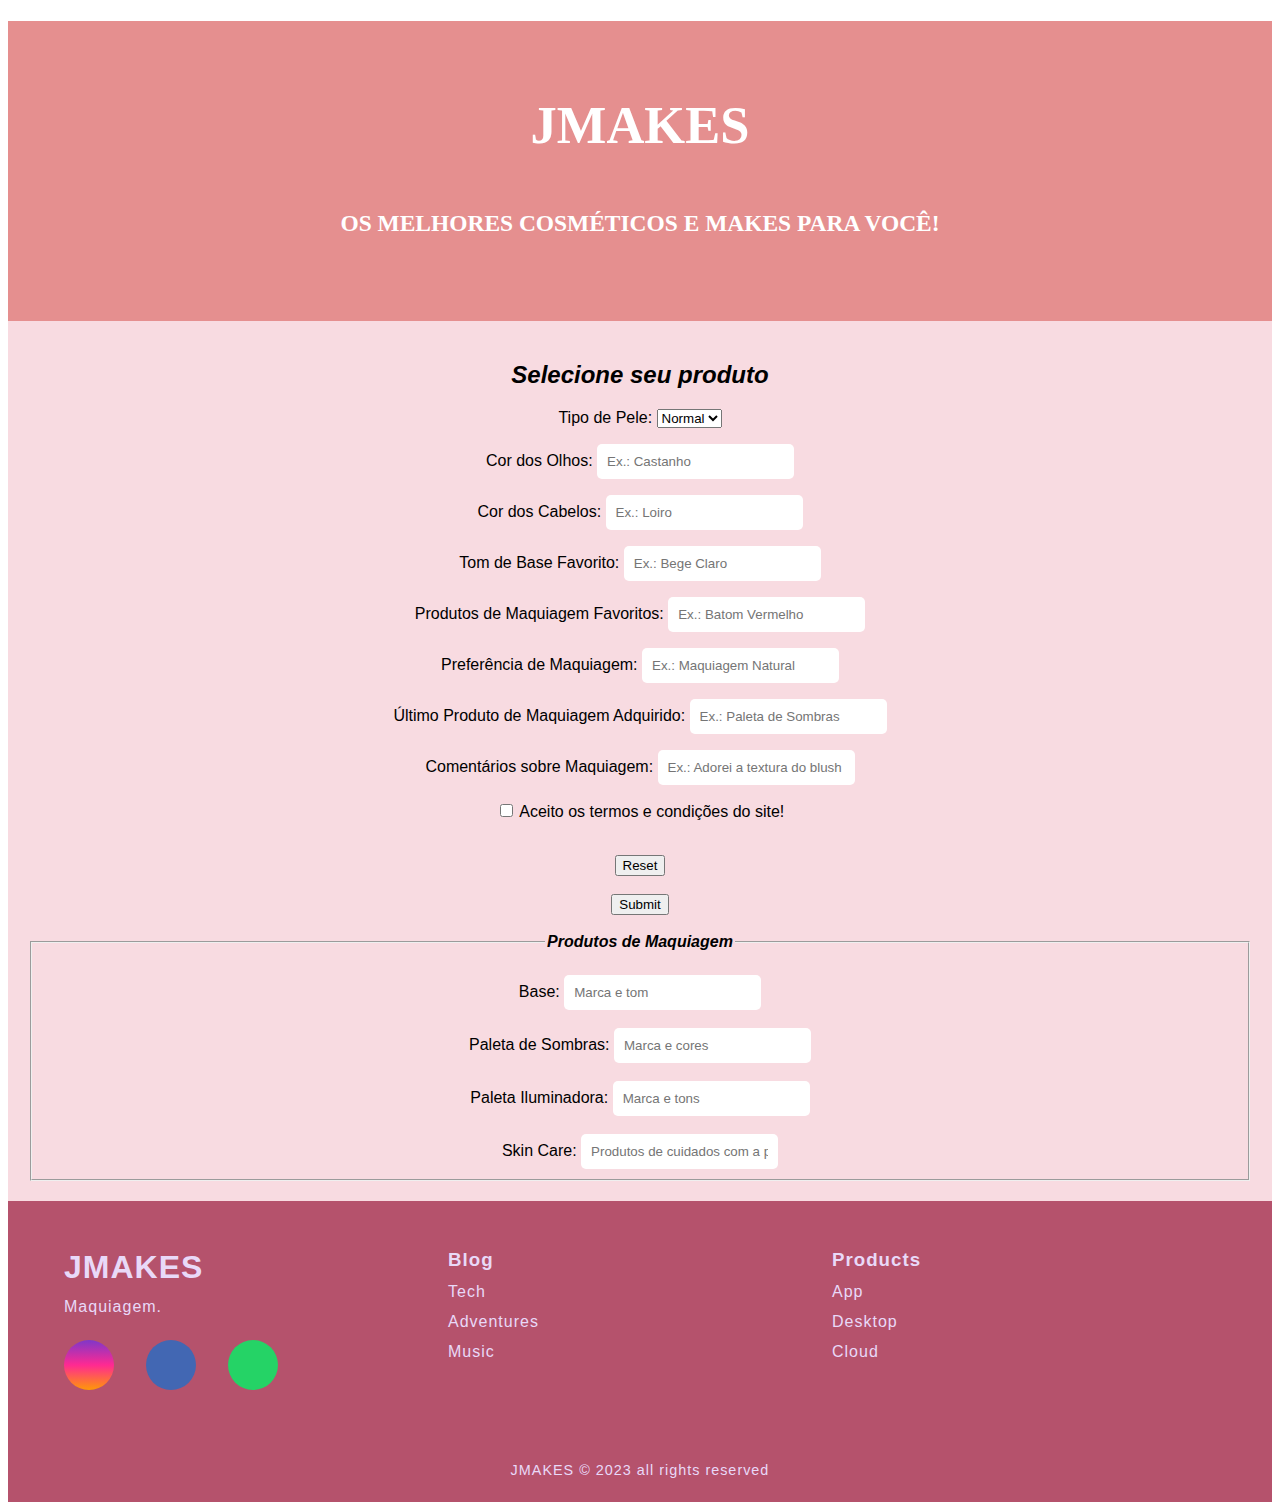
<file: Trabalho/paginas/Formulario.html>
<!DOCTYPE html>
<html lang="en">
<head>
    <meta charset="UTF-8">
    <meta name="viewport" content="width=device-width, initial-scale=1.0">
    <link rel="stylesheet" type="text/css" href="../style.css">
    <title>Document</title>
</head>
<body id="Formulario">
    <h1 id="Secao1"></h1>
    <header>
    <h2>JMAKES</h2>
    <h6>OS MELHORES COSMÉTICOS E MAKES PARA VOCÊ!</h6>
    </header>
    <article>
        <form action="autenticacao.php" method="post">   
        </form>
         <form>
            <h2><i>Selecione seu produto</i></h2>
            Tipo de Pele:
                <select name="tipo_pele">
                    <option value="1">Normal</option>
                    <option value="2">Seca</option>
                    <option value="3">Mista</option>
                    <option value="4">Oleosa</option>
                </select>
            </p>
            <p>Cor dos Olhos: <input type="text" name="cor_olhos" placeholder="Ex.: Castanho"/></p>
            <p>Cor dos Cabelos: <input type="text" name="cor_cabelos" placeholder="Ex.: Loiro"/></p>
            <p>Tom de Base Favorito: <input type="text" name="base_fav" placeholder="Ex.: Bege Claro"/></p>
            <p>Produtos de Maquiagem Favoritos: <input type="text" name="produtos_fav" placeholder="Ex.: Batom Vermelho"/></p>
            <p>Preferência de Maquiagem: <input type="text" name="preferencia_maquiagem" placeholder="Ex.: Maquiagem Natural"/></p>
            <p>Último Produto de Maquiagem Adquirido: <input type="text" name="ultimo_produto" placeholder="Ex.: Paleta de Sombras"/></p>
            <p>Comentários sobre Maquiagem: <input type="text" name="comentarios_maquiagem" placeholder="Ex.: Adorei a textura do blush"/></p>
            <p>
            </form>  
                <input type="checkbox" name="termos"/>
                Aceito os termos e condições do site!
            </p>
            <br />
            <input type="reset" name="Resetar"/>
            <br />
            <br />
            <input type="submit" name="Enviar"/>
            <br />
            <br />

        </form>
        <fieldset align="center">
            <legend><i><b>Produtos de Maquiagem</b></i></legend>
            <br />
            <label>Base:</label> 
            <input type="text" name="base" placeholder="Marca e tom"/>
            <br />
            <br />
            <label>Paleta de Sombras:</label> 
            <input type="text" name="paleta_sombras" placeholder="Marca e cores"/>
            <br />
            <br />
            <label>Paleta Iluminadora:</label> 
            <input type="text" name="paleta_iluminadora" placeholder="Marca e tons"/>
            <br />
            <br />
            <label>Skin Care:</label> 
            <input type="text" name="skin_care" placeholder="Produtos de cuidados com a pele"/>
        </fieldset>
    
    </article>
</section>

    <footer>
        <div id="footer_content">
            <div id="footer_contacts">
                <h1>JMAKES</h1>
                <p>Maquiagem.</p>

                <div id="footer_social_media">
                    <a href="" class="footer-link" id="instagram">
                        <i class="fa-brands fa-instagram"></i>
                    </a>

                    <a href="#" class="footer-link" id="facebook">
                        <i class="fa-brands fa-facebook-f"></i>
                    </a>

                    <a href="https://web.whatsapp.com/" class="footer-link" id="whatsapp"></a>
                </div>
            </div>
            
            <ul class="footer-list">
                <li>
                    <h3>Blog</h3>
                </li>
                <li>
                    <a href="#" class="footer-link">Tech</a>
                </li>
                <li>
                    <a href="#" class="footer-link">Adventures</a>
                </li>
                <li>
                    <a href="#" class="footer-link">Music</a>
                </li>
            </ul>

            <ul class="footer-list">
                <li>
                    <h3>Products</h3>
                </li>
                <li>
                    <a href="#" class="footer-link">App</a>
                </li>
                <li>
                    <a href="#" class="footer-link">Desktop</a>
                </li>
                <li>
                    <a href="#" class="footer-link">Cloud</a>
                </li>
            </ul>
        </div>

        <div id="footer_copyright">
          JMAKES  &#169
            2023 all rights reserved
        </div>
</footer>
</body>
</html>
</file>
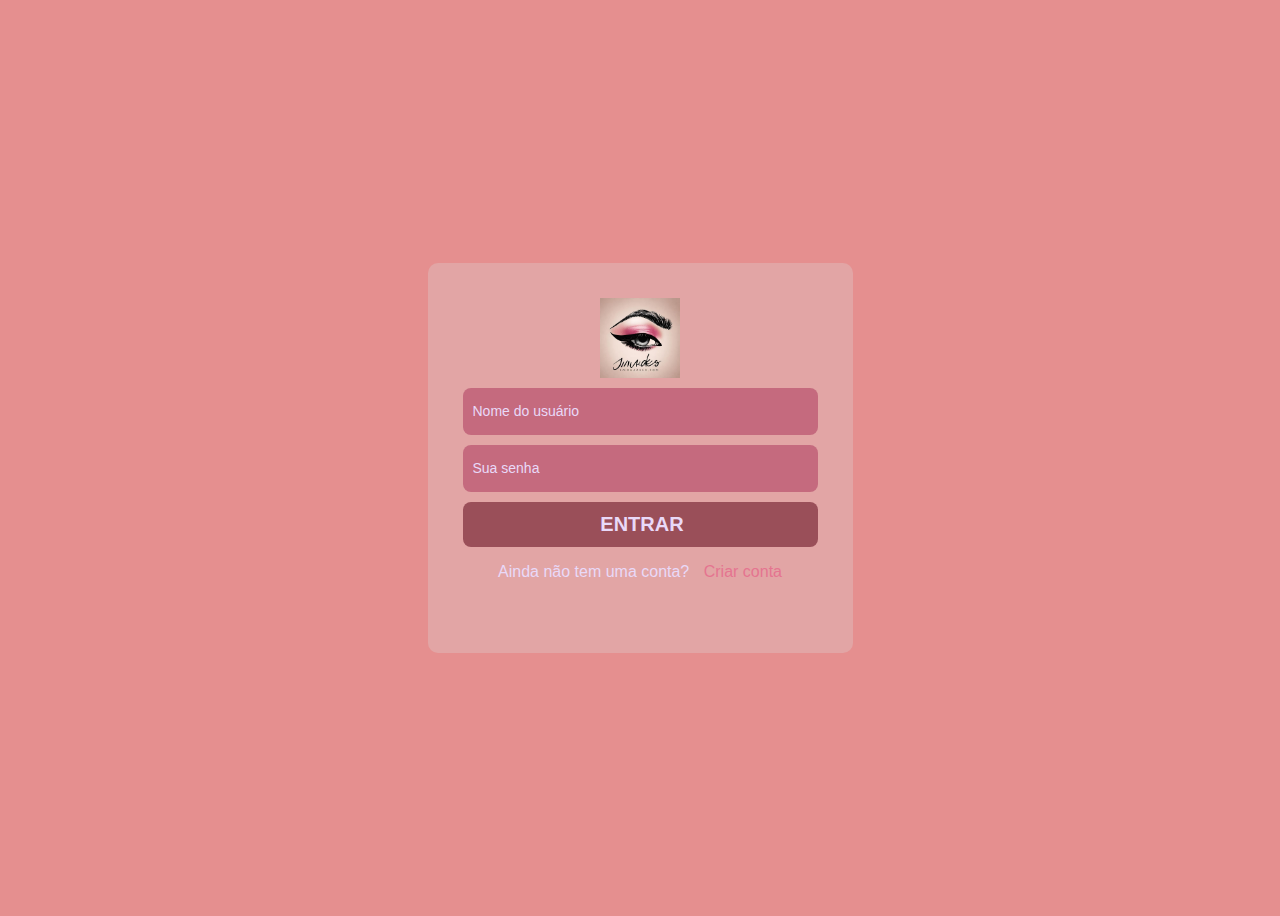
<file: Trabalho/paginas/Login.html>
<!DOCTYPE html>
<html lang="en">
<head>
    <meta charset="UTF-8">
    <meta name="viewport" content="width=v, initial-scale=1.0">
    <link rel="stylesheet" type="text/css" href="../style.css">
    <title>Document</title>
</head>
<body id="Login">
        <section class="area-login">
            <div class="login">
            <img src="../imagens/Design sem nome (1).jpg" >
            <form method="post" action="../index.html">
                <input type="text" name="nome" placeholder="Nome do usuário" autofocus>
                <input type="password" name="senha" placeholder="Sua senha">
                <input type="submit" value="Entrar">
                
            </form>
            <p>Ainda não tem uma conta? <a href="./criarconta.html">Criar conta</a></p>
            </div>
        </section> 
</body>
</html>
</file>
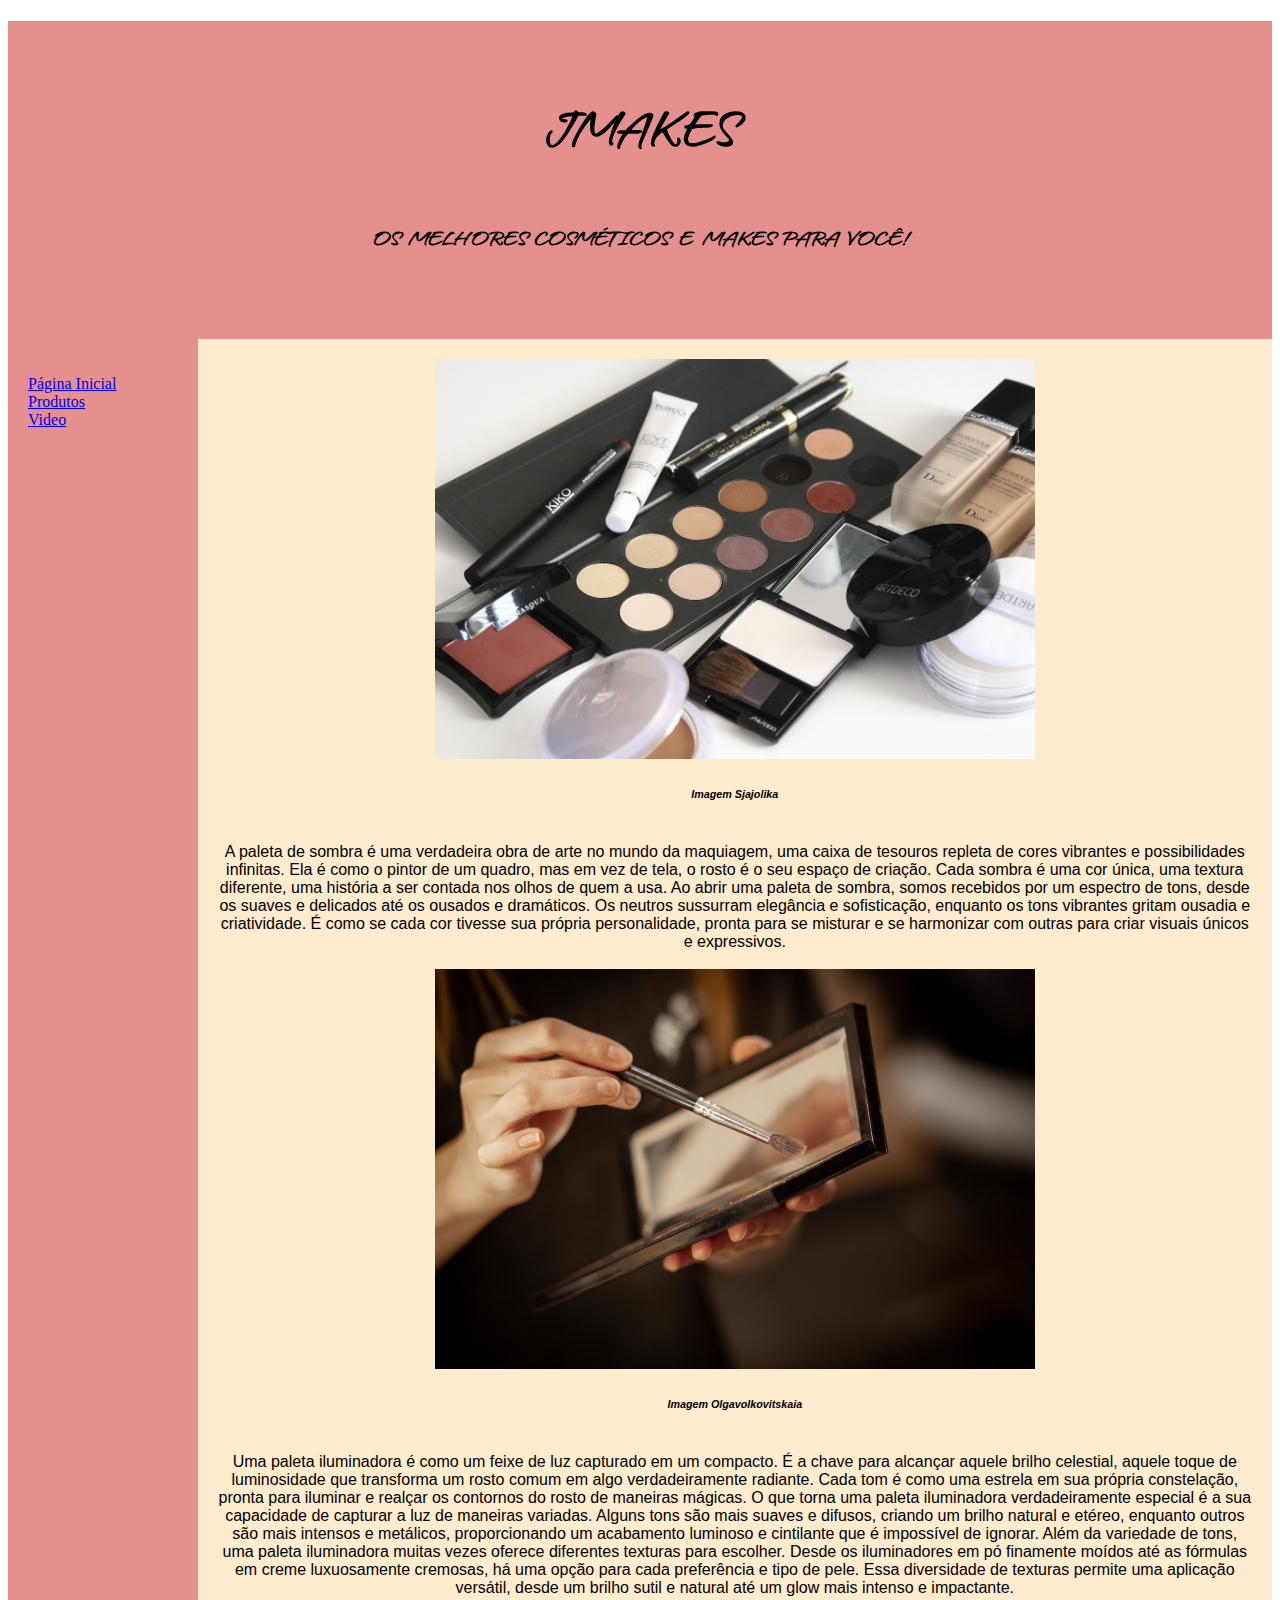
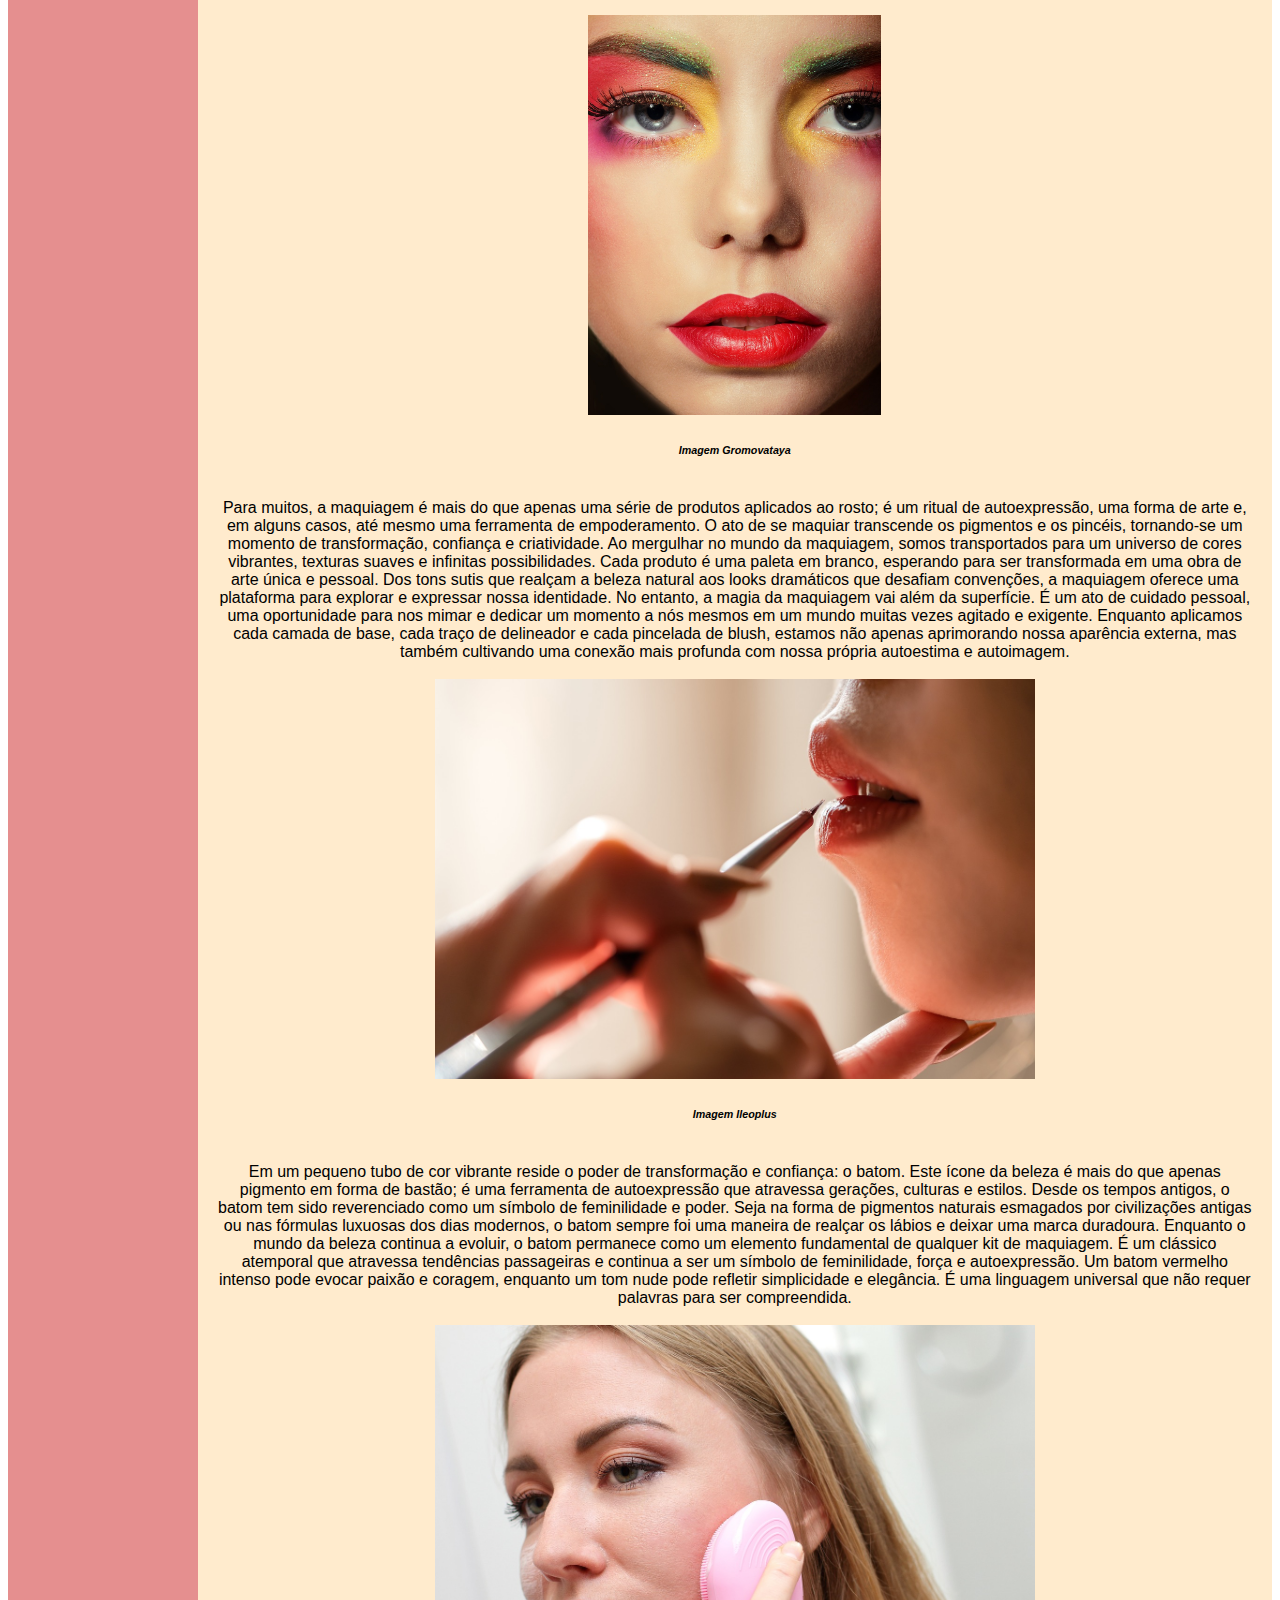
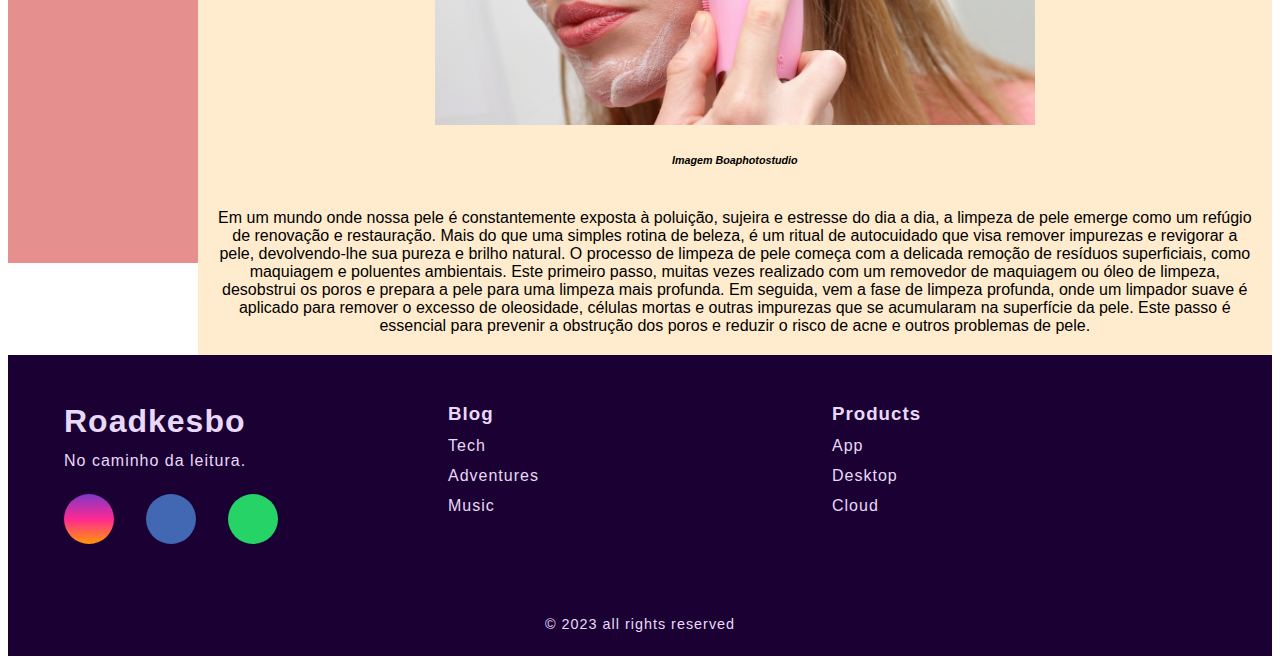
<file: Trabalho/paginas/pg1.html>
<!DOCTYPE html>
<html lang="en">
<head>
    <meta charset="UTF-8">
    <meta name="viewport" content="width=device-width, initial-scale=1.0">
    <title>Document</title>
    <link rel="stylesheet" type="text/css" href="../style.css">
</head>
<body id="bodypg1">
    <h1 id="Secao1"></h1>
    <header>
    <h2>JMAKES</h2>
    <h6>OS MELHORES COSMÉTICOS E MAKES PARA VOCÊ!</h6>
    </header>
    
    <section>
        <nav>
            <ul>
                <li><a href="../index.html">Página Inicial</a></li>
                <li><a href="./pg2.html">Produtos</a></li>
                <li><a href="./pg3.html">Video</a></li>
            </ul>
        </nav> 

        <article>
        <!-- Imagem -->
        <img src="../imagens/cosmetics-1063134_1280.jpg"
        width="" height="400"/>
        
        <h6><i>Imagem Sjajolika</i></h6>
        <br />
        <!-- Paragrafo -->
        A paleta de sombra é uma verdadeira obra de arte no mundo da maquiagem, uma caixa de tesouros repleta de cores vibrantes e possibilidades infinitas. Ela é como o pintor de um quadro, mas em vez de tela, o rosto é o seu espaço de criação. Cada sombra é uma cor única, uma textura diferente, uma história a ser contada nos olhos de quem a usa. 
        Ao abrir uma paleta de sombra, somos recebidos por um espectro de tons, desde os suaves e delicados até os ousados e dramáticos. Os neutros sussurram elegância e sofisticação, enquanto os tons vibrantes gritam ousadia e criatividade. É como se cada cor tivesse sua própria personalidade, pronta para se misturar e se harmonizar com outras para criar visuais únicos e expressivos.
        <br />
        <br />
         <!-- Imagem -->
         <img src="../imagens/cosmetics-7512332_1280.jpg"
         width="" height="400"/>
         
         <h6><i>Imagem Olgavolkovitskaia</i></h6>
         <br />
         <!-- Paragrafo -->
         Uma paleta iluminadora é como um feixe de luz capturado em um compacto. É a chave para alcançar aquele brilho celestial, aquele toque de luminosidade que transforma um rosto comum em algo verdadeiramente radiante. Cada tom é como uma estrela em sua própria constelação, pronta para iluminar e realçar os contornos do rosto de maneiras mágicas. O que torna uma paleta iluminadora verdadeiramente especial é a sua capacidade de capturar a luz de maneiras variadas. Alguns tons são mais suaves e difusos, criando um brilho natural e etéreo, enquanto outros são mais intensos e metálicos, proporcionando um acabamento luminoso e cintilante que é impossível de ignorar.
         Além da variedade de tons, uma paleta iluminadora muitas vezes oferece diferentes texturas para escolher. Desde os iluminadores em pó finamente moídos até as fórmulas em creme luxuosamente cremosas, há uma opção para cada preferência e tipo de pele. Essa diversidade de texturas permite uma aplicação versátil, desde um brilho sutil e natural até um glow mais intenso e impactante.
         <br/>
         <br/>
         <!-- Imagem -->
         <img src="../imagens/makeup-739672_1280.jpg"
         width="" height="400"/>
         
         <h6><i>Imagem Gromovataya</i></h6>
         <br />
         <!-- Paragrafo -->
         Para muitos, a maquiagem é mais do que apenas uma série de produtos aplicados ao rosto; é um ritual de autoexpressão, uma forma de arte e, em alguns casos, até mesmo uma ferramenta de empoderamento. O ato de se maquiar transcende os pigmentos e os pincéis, tornando-se um momento de transformação, confiança e criatividade. Ao mergulhar no mundo da maquiagem, somos transportados para um universo de cores vibrantes, texturas suaves e infinitas possibilidades. Cada produto é uma paleta em branco, esperando para ser transformada em uma obra de arte única e pessoal. Dos tons sutis que realçam a beleza natural aos looks dramáticos que desafiam convenções, a maquiagem oferece uma plataforma para explorar e expressar nossa identidade.
         No entanto, a magia da maquiagem vai além da superfície. É um ato de cuidado pessoal, uma oportunidade para nos mimar e dedicar um momento a nós mesmos em um mundo muitas vezes agitado e exigente. Enquanto aplicamos cada camada de base, cada traço de delineador e cada pincelada de blush, estamos não apenas aprimorando nossa aparência externa, mas também cultivando uma conexão mais profunda com nossa própria autoestima e autoimagem.
         <br />
         <br />
         <!-- Imagem -->
         <img src="../imagens/makeup-6645450_1280.jpg"
         width="" height="400"/>
         
         <h6><i>Imagem Ileoplus</i></h6>
         <br />
         <!-- Paragrafo -->
         Em um pequeno tubo de cor vibrante reside o poder de transformação e confiança: o batom. Este ícone da beleza é mais do que apenas pigmento em forma de bastão; é uma ferramenta de autoexpressão que atravessa gerações, culturas e estilos. Desde os tempos antigos, o batom tem sido reverenciado como um símbolo de feminilidade e poder. Seja na forma de pigmentos naturais esmagados por civilizações antigas ou nas fórmulas luxuosas dos dias modernos, o batom sempre foi uma maneira de realçar os lábios e deixar uma marca duradoura. Enquanto o mundo da beleza continua a evoluir, o batom permanece como um elemento fundamental de qualquer kit de maquiagem. É um clássico atemporal que atravessa tendências passageiras e continua a ser um símbolo de feminilidade, força e autoexpressão. Um batom vermelho intenso pode evocar paixão e coragem, enquanto um tom nude pode refletir simplicidade e elegância. É uma linguagem universal que não requer palavras para ser compreendida.
         <br />
         <br />
         <!-- Imagem -->
         <img src="../imagens/woman-6848753_1280.jpg"
         width="" height="400"/>
         
         <h6><i>Imagem Boaphotostudio</i></h6>
         <br />
         <!-- Paragrafo -->
         Em um mundo onde nossa pele é constantemente exposta à poluição, sujeira e estresse do dia a dia, a limpeza de pele emerge como um refúgio de renovação e restauração. Mais do que uma simples rotina de beleza, é um ritual de autocuidado que visa remover impurezas e revigorar a pele, devolvendo-lhe sua pureza e brilho natural. O processo de limpeza de pele começa com a delicada remoção de resíduos superficiais, como maquiagem e poluentes ambientais. Este primeiro passo, muitas vezes realizado com um removedor de maquiagem ou óleo de limpeza, desobstrui os poros e prepara a pele para uma limpeza mais profunda. Em seguida, vem a fase de limpeza profunda, onde um limpador suave é aplicado para remover o excesso de oleosidade, células mortas e outras impurezas que se acumularam na superfície da pele. Este passo é essencial para prevenir a obstrução dos poros e reduzir o risco de acne e outros problemas de pele.
        </article>
    </section>
    
        <footer>
            <div id="footer_content">
                <div id="footer_contacts">
                    <h1>Roadkesbo</h1>
                    <p>No caminho da leitura.</p>
    
                    <div id="footer_social_media">
                        <a href="" class="footer-link" id="instagram">
                            <i class="fa-brands fa-instagram"></i>
                        </a>
    
                        <a href="#" class="footer-link" id="facebook">
                            <i class="fa-brands fa-facebook-f"></i>
                        </a>
    
                        <a href="https://web.whatsapp.com/" class="footer-link" id="whatsapp"></a>
                    </div>
                </div>
                
                <ul class="footer-list">
                    <li>
                        <h3>Blog</h3>
                    </li>
                    <li>
                        <a href="#" class="footer-link">Tech</a>
                    </li>
                    <li>
                        <a href="#" class="footer-link">Adventures</a>
                    </li>
                    <li>
                        <a href="#" class="footer-link">Music</a>
                    </li>
                </ul>
    
                <ul class="footer-list">
                    <li>
                        <h3>Products</h3>
                    </li>
                    <li>
                        <a href="#" class="footer-link">App</a>
                    </li>
                    <li>
                        <a href="#" class="footer-link">Desktop</a>
                    </li>
                    <li>
                        <a href="#" class="footer-link">Cloud</a>
                    </li>
                </ul>
            </div>
    
            <div id="footer_copyright">
                &#169
                2023 all rights reserved
            </div>
    </footer>
    
</body>
</html>
</file>
<file: Trabalho/style.css>
@import url('https://fonts.googleapis.com/css2?family=Georama:ital,wght@0,100..900;1,100..900&family=Hurricane&display=swap" rel="stylesheet');
#bodyindex{
   *{
        box-sizing: border-box;
    }
    body  {
        font-family: Arial, Helvetica, sans-serif;
    }
    header {
        background-color: rgb(229, 143, 143);
        padding: 30px;
        text-align: center;
        font-size: 35px;
        color: black;
        font-family: Hurricane;
    }
    nav {
        float: left;
        width: 15%;
        height: 1637px; /* only for demonstration, should be removed*/
        background: rgb(229, 143, 143);
        padding: 20px;
    }
    nav ul {
        list-style-type: none;
        padding: 0;
    }
    article {
        float: left;
        padding: 20px;
        width: 85%;
        background-color: blanchedalmond;
        font-family: Arial, Helvetica, sans-serif;
    }
    section::after {
        content: "";
        display: table;
        clear: both;
    } 

    footer {
        * {
            font-family: 'Inter', sans-serif;
            margin: 0;
            padding: 0;
            box-sizing: border-box;
            letter-spacing: 1px;
        }
        main {
            height: 80vh;
        }
        footer {
            width: 100%;
            color: #e9d9f8;
        }
        .footer-link {
            text-decoration: none;
        }
        #footer_content {
            background-color:rgb(27, 1, 51);
            display: grid;
            grid-template-columns: repeat(3, 1fr);
            padding: 3rem 3.5rem;
            color: #e9d9f8;
        }
        #footer_contacts h1 {
            margin-bottom: 0.75rem;
        }
        #footer_social_media {
            display: flex;
            gap: 2rem;
            margin-top: 1.5rem;
        }
        #footer_social_media .footer-link {
            display: inline-block;
        width: 50px;
        height: 50px;
        display: flex;
        justify-content: center;
        align-items: center;
        border-radius: 50%;
        transition:  0.3s ease-in-out;
        }
        #footer_social_media .footer-link:hover {
            opacity: 0.8;
        }
        #instagram {
            background: linear-gradient(#7f37c9, #ff2992, #ff9807);
        }
        #imgInsta{
            width: 2rem;
        }
        #facebook {
            background-color: #4267b3;
        }
        #imgFb{
            width: 3rem;
        }
        #whatsapp {
            background-color: #25d366;
        }
        #imgWpp{
            width: 2rem;
        }
        #gmail {
            background: linear-gradient(#3739c9,#e62a2a, #f84903, #04960b);
        }
        #imgGmail{
            width: 2rem;
        }
        
        .footer-list {
            display: flex;
            flex-direction: column;
            gap: 0.75rem;
            list-style: none;
            color: #e9d9f8;
        }
        
        .footer-list .footer-link {
            color: #e9d9f8;
            transition: all 0.4s;
        }
        
        .footer-list .footer-link:hover {
            color: #e9d9f8;
        }
        #footer_copyright {
            display: flex;
            justify-content: center;
            background-color: rgb(27, 1, 51);
            font-size: 0.9rem;
            padding: 1.5rem;
            font-weight: 100;
            color: #e9d9f8;
        }
    }
    .material-symbols-outlined {
      font-variation-settings:
      'FILL' 0,
      'wght' 400,
      'GRAD' 0,
      'opsz' 24
    }

    @media (max-width: 600px) {
        nav, article {
          width: 100%;
          height: auto;
        }
    }
}

#bodypg1{
    *{
         box-sizing: border-box;
     }
     body  {
         font-family: Arial, Helvetica, sans-serif;
     }
     header {
         background-color: rgb(229, 143, 143);
         padding: 30px;
         text-align: center;
         font-size: 35px;
         color: black;
         font-family: Hurricane;
     }
     nav {
         float: left;
         width: 15%;
         height: 3124px; /* only for demonstration, should be removed*/
         background: rgb(229, 143, 143);
         padding: 20px;
     }
     nav ul {
         list-style-type: none;
         padding: 0;
     }
     article {
         float: left;
         padding: 20px;
         width: 85%;
         background-color: blanchedalmond;
         text-align: center;
         font-family: Arial, Helvetica, sans-serif;
     }
     section::after {
         content: "";
         display: table;
         clear: both;
     } 
     footer {
        * {
            font-family: 'Inter', sans-serif;
            margin: 0;
            padding: 0;
            box-sizing: border-box;
            letter-spacing: 1px;
        }
        main {
            height: 80vh;
        }
        footer {
            width: 100%;
            color: #e9d9f8;
        }
        .footer-link {
            text-decoration: none;
        }
        #footer_content {
            background-color:rgb(27, 1, 51);
            display: grid;
            grid-template-columns: repeat(3, 1fr);
            padding: 3rem 3.5rem;
            color: #e9d9f8;
        }
        #footer_contacts h1 {
            margin-bottom: 0.75rem;
        }
        #footer_social_media {
            display: flex;
            gap: 2rem;
            margin-top: 1.5rem;
        }
        #footer_social_media .footer-link {
            display: inline-block;
        width: 50px;
        height: 50px;
        display: flex;
        justify-content: center;
        align-items: center;
        border-radius: 50%;
        transition:  0.3s ease-in-out;
        }
        #footer_social_media .footer-link:hover {
            opacity: 0.8;
        }
        #instagram {
            background: linear-gradient(#7f37c9, #ff2992, #ff9807);
        }
        #imgInsta{
            width: 2rem;
        }
        #facebook {
            background-color: #4267b3;
        }
        #imgFb{
            width: 3rem;
        }
        #whatsapp {
            background-color: #25d366;
        }
        #imgWpp{
            width: 2rem;
        }
        #gmail {
            background: linear-gradient(#3739c9,#e62a2a, #f84903, #04960b);
        }
        #imgGmail{
            width: 2rem;
        }
        
        .footer-list {
            display: flex;
            flex-direction: column;
            gap: 0.75rem;
            list-style: none;
            color: #e9d9f8;
        }
        
        .footer-list .footer-link {
            color: #e9d9f8;
            transition: all 0.4s;
        }
        
        .footer-list .footer-link:hover {
            color: #e9d9f8;
        }
        #footer_copyright {
            display: flex;
            justify-content: center;
            background-color: rgb(27, 1, 51);
            font-size: 0.9rem;
            padding: 1.5rem;
            font-weight: 100;
            color: #e9d9f8;
        }
    }
    .material-symbols-outlined {
      font-variation-settings:
      'FILL' 0,
      'wght' 400,
      'GRAD' 0,
      'opsz' 24
    }
     @media (max-width: 600px) {
         nav, article {
           width: 100%;
           height: auto;
         }
     }
 }

 #bodypg2{
    *{
         box-sizing: border-box;
     }
     body  {
         font-family: Arial, Helvetica, sans-serif;
     }
     header {
         background-color: rgb(229, 143, 143);
         padding: 30px;
         text-align: center;
         font-size: 35px;
         color: black;
         font-family: Hurricane;
     }
     nav {
         float: left;
         width: 15%;
         height: 999px; /* only for demonstration, should be removed*/
         background: rgb(229, 143, 143);
         padding: 20px;
     }
     nav ul {
         list-style-type: none;
         padding: 0;
     }
     article {
         float: left;
         padding: 20px;
         width: 85%;
         background-color: blanchedalmond;
         font-family: Arial, Helvetica, sans-serif;
         text-align: center;
     }
     section::after {
         content: "";
         display: table;
         clear: both;
     } 
 
     footer {
        * {
            font-family: 'Inter', sans-serif;
            margin: 0;
            padding: 0;
            box-sizing: border-box;
            letter-spacing: 1px;
        }
        main {
            height: 80vh;
        }
        footer {
            width: 100%;
            color: #e9d9f8;
        }
        .footer-link {
            text-decoration: none;
        }
        #footer_content {
            background-color:rgb(27, 1, 51);
            display: grid;
            grid-template-columns: repeat(3, 1fr);
            padding: 3rem 3.5rem;
            color: #e9d9f8;
        }
        #footer_contacts h1 {
            margin-bottom: 0.75rem;
        }
        #footer_social_media {
            display: flex;
            gap: 2rem;
            margin-top: 1.5rem;
        }
        #footer_social_media .footer-link {
            display: inline-block;
        width: 50px;
        height: 50px;
        display: flex;
        justify-content: center;
        align-items: center;
        border-radius: 50%;
        transition:  0.3s ease-in-out;
        }
        #footer_social_media .footer-link:hover {
            opacity: 0.8;
        }
        #instagram {
            background: linear-gradient(#7f37c9, #ff2992, #ff9807);
        }
        #imgInsta{
            width: 2rem;
        }
        #facebook {
            background-color: #4267b3;
        }
        #imgFb{
            width: 3rem;
        }
        #whatsapp {
            background-color: #25d366;
        }
        #imgWpp{
            width: 2rem;
        }
        #gmail {
            background: linear-gradient(#3739c9,#e62a2a, #f84903, #04960b);
        }
        #imgGmail{
            width: 2rem;
        }
        
        .footer-list {
            display: flex;
            flex-direction: column;
            gap: 0.75rem;
            list-style: none;
            color: #e9d9f8;
        }
        
        .footer-list .footer-link {
            color: #e9d9f8;
            transition: all 0.4s;
        }
        
        .footer-list .footer-link:hover {
            color: #e9d9f8;
        }
        #footer_copyright {
            display: flex;
            justify-content: center;
            background-color: rgb(27, 1, 51);
            font-size: 0.9rem;
            padding: 1.5rem;
            font-weight: 100;
            color: #e9d9f8;
        }
    }
    .material-symbols-outlined {
      font-variation-settings:
      'FILL' 0,
      'wght' 400,
      'GRAD' 0,
      'opsz' 24
    }
 
     @media (max-width: 600px) {
         nav, article {
           width: 100%;
           height: auto;
         }
     }
 }

 #bodypg3{
    *{
         box-sizing: border-box;
     }
     body  {
         font-family: Arial, Helvetica, sans-serif;
     }
     header {
         background-color: rgb(229, 143, 143);
         padding: 30px;
         text-align: center;
         font-size: 35px;
         color: black;
         font-family: Hurricane;
     }
     nav {
         float: left;
         width: 15%;
         height: 681px; /* only for demonstration, should be removed*/
         background: rgb(229, 143, 143);
         padding: 20px;
     }
     nav ul {
         list-style-type: none;
         padding: 0;
     }
     article {
         float: left;
         padding: 20px;
         width: 85%;
         background-color: blanchedalmond;
         font-family: Arial, Helvetica, sans-serif;
         text-align: center;
     }
     section::after {
         content: "";
         display: table;
         clear: both;
     } 
     footer {
        * {
            font-family: 'Inter', sans-serif;
            margin: 0;
            padding: 0;
            box-sizing: border-box;
            letter-spacing: 1px;
        }
        main {
            height: 80vh;
        }
        footer {
            width: 100%;
            color: #e9d9f8;
        }
        .footer-link {
            text-decoration: none;
        }
        #footer_content {
            background-color:rgb(27, 1, 51);
            display: grid;
            grid-template-columns: repeat(3, 1fr);
            padding: 3rem 3.5rem;
            color: #e9d9f8;
        }
        #footer_contacts h1 {
            margin-bottom: 0.75rem;
        }
        #footer_social_media {
            display: flex;
            gap: 2rem;
            margin-top: 1.5rem;
        }
        #footer_social_media .footer-link {
            display: inline-block;
        width: 50px;
        height: 50px;
        display: flex;
        justify-content: center;
        align-items: center;
        border-radius: 50%;
        transition:  0.3s ease-in-out;
        }
        #footer_social_media .footer-link:hover {
            opacity: 0.8;
        }
        #instagram {
            background: linear-gradient(#7f37c9, #ff2992, #ff9807);
        }
        #imgInsta{
            width: 2rem;
        }
        #facebook {
            background-color: #4267b3;
        }
        #imgFb{
            width: 3rem;
        }
        #whatsapp {
            background-color: #25d366;
        }
        #imgWpp{
            width: 2rem;
        }
        #gmail {
            background: linear-gradient(#3739c9,#e62a2a, #f84903, #04960b);
        }
        #imgGmail{
            width: 2rem;
        }
        
        .footer-list {
            display: flex;
            flex-direction: column;
            gap: 0.75rem;
            list-style: none;
            color: #e9d9f8;
        }
        
        .footer-list .footer-link {
            color: #e9d9f8;
            transition: all 0.4s;
        }
        
        .footer-list .footer-link:hover {
            color: #e9d9f8;
        }
        #footer_copyright {
            display: flex;
            justify-content: center;
            background-color: rgb(27, 1, 51);
            font-size: 0.9rem;
            padding: 1.5rem;
            font-weight: 100;
            color: #e9d9f8;
        }
    }
    .material-symbols-outlined {
      font-variation-settings:
      'FILL' 0,
      'wght' 400,
      'GRAD' 0,
      'opsz' 24
    }
 
     @media (max-width: 600px) {
         nav, article {
           width: 100%;
           height: auto;
         }
     }
 }
 #Login{
    background-color: rgb(229,143,143);
    font-family: Arial, Helvetica, sans-serif;
    overflow: hidden;
    
    .area-login{
        display: flex;
        justify-content: center;
        height: 100vh;
        justify-content: center;
        align-items: center;
    }
    .login{
        display: flex;
        flex-direction: column;
        align-items: center;
        background-color:rgb(226, 165, 165);
        border-radius: 10px;
        width: 355px;
        height: 320px;
        padding: 35px;        
    }
    .login form{
        display: flex;
        width: 100%;
        flex-direction: column;
    }
    .login input{
        margin-top: 10px;
        background-color:rgba(196, 105, 125, 0.979);
        color: #e9d9f8;
        padding-left: 10px;
        border: none;
        height: 45px;
        outline: none;
        border-radius: 8px;
    }
    .login img{
        width: 80px;
        height: auto;
    }
    input::placeholder{
        color: #e9d9f8;
        font-size: 14px;
    }
    form [type="submit"]{
        display: block;
        background-color: rgb(154, 79, 89);
        font-size: 20px;
        text-transform: uppercase;
        font-weight: bold;
        cursor: pointer;
    }
    p{
        color: #e9d9f8;
    }
    a{
        color: rgb(229, 116, 144);
        text-decoration: none;
        margin-left: 10px;
    }
}
#Formulario{
    * {
        box-sizing: border-box;
    } 
    body {
        font-family: Arial, Helvetica, sans-serif;
    }
    header {
        background-color:rgb(229, 143, 143);
        padding: 30px;
        text-align:center;
        font-size: 35px;
        color: white;
        font-family: "Mali", cursive;
    }
    article {
        float: left;
        padding: 20px;
        width: 100%;
        background-color:  rgb(248, 219, 225);
        justify-content: center;
        text-align: center;
        font-family: Arial, Helvetica, sans-serif;
    }
    section::after {
        content: "";
        display: table;
        clear: both;
    }
    footer {
        * {
            font-family: 'Inter', sans-serif;
            margin: 0;
            padding: 0;
            box-sizing: border-box;
            letter-spacing: 1px;
        }
        main {
            height: 80vh;
        }
        footer {
            width: 100%;
            color: #e9d9f8;
        }
        .footer-link {
            text-decoration: none;
        }
        #footer_content {
            background-color:rgb(181, 82, 108);
            display: grid;
            grid-template-columns: repeat(3, 1fr);
            padding: 3rem 3.5rem;
            color: #e9d9f8;
        }
        #footer_contacts h1 {
            margin-bottom: 0.75rem;
        }
        #footer_social_media {
            display: flex;
            gap: 2rem;
            margin-top: 1.5rem;
        }
        #footer_social_media .footer-link {
            display: inline-block;
        width: 50px;
        height: 50px;
        display: flex;
        justify-content: center;
        align-items: center;
        border-radius: 50%;
        transition:  0.3s ease-in-out;
        }
        #footer_social_media .footer-link:hover {
            opacity: 0.8;
        }
        #instagram {
            background: linear-gradient(#7f37c9, #ff2992, #ff9807);
        }
        #imgInsta{
            width: 2rem;
        }
        #facebook {
            background-color: #4267b3;
        }
        #imgFb{
            width: 3rem;
        }
        #whatsapp {
            background-color: #25d366;
        }
        #imgWpp{
            width: 2rem;
        }
        #gmail {
            background: linear-gradient(#3739c9,#e62a2a, #f84903, #04960b);
        }
        #imgGmail{
            width: 2rem;
        }
        
        .footer-list {
            display: flex;
            flex-direction: column;
            gap: 0.75rem;
            list-style: none;
            color: #e9d9f8;
        }
        
        .footer-list .footer-link {
            color: #e9d9f8;
            transition: all 0.4s;
        }
        
        .footer-list .footer-link:hover {
            color: #e9d9f8;
        }
        #footer_copyright {
            display: flex;
            justify-content: center;
            background-color: rgb(181, 82, 108);
            font-size: 0.9rem;
            padding: 1.5rem;
            font-weight: 100;
            color: #e9d9f8;
        }
    }
    .material-symbols-outlined {
      font-variation-settings:
      'FILL' 0,
      'wght' 400,
      'GRAD' 0,
      'opsz' 24
    }
    @media (max-width: 600px) {
        nav, article {
          width: 100%;
          height: auto;
        }
    }
    form [type="submit"]{
        display: block;
        background-color: rgb(229, 108, 147);
        font-size: 15px;
        text-transform: uppercase;
        border: none;
        border-radius: 5px;
        padding: 10px;
    }
    form [type="reset"]{
        display: block;
        background-color: rgb(229, 108, 147);
        font-size: 15px;
        text-transform: uppercase;
        border: none;
        border-radius: 5px;
        padding: 10px;
    }
    form [type="number"]{
        border: none;
        border-radius: 5px;
        padding: 10px;
        background-color: rgb(255, 255, 255);
        color: rgb(0, 0, 0);
    }
    form [type="text"]{
        border: none;
        border-radius: 5px;
        padding: 10px;
        background-color: rgb(255, 255, 255);
        color: rgb(0, 0, 0);
    }
    form [type="password"]{
        border: none;
        border-radius: 5px;
        padding: 10px;
        background-color: rgb(255, 255, 255);
        color: rgb(0, 0, 0);
    }
    form [type="email"]{
        border: none;
        border-radius: 5px;
        padding: 10px;
        background-color: rgb(255, 255, 255);
        color: rgb(0, 0, 0);
    }
    form [type="date"]{
        border: none;
        border-radius: 5px;
        padding: 10px;
        background-color: rgb(255, 255, 255);
        color: rgb(0, 0, 0);
    }
    fieldset [type="text"]{
        border: none;
        border-radius: 5px;
        padding: 10px;
        background-color: rgb(255, 255, 255);
        color: rgb(0, 0, 0);
    }
    fieldset [type="password"]{
        border: none;
        border-radius: 5px;
        padding: 10px;
        background-color: rgb(255, 255, 255);
        color: rgb(0, 0, 0);
    }
}
#criarconta{
    * {
        box-sizing: border-box;
        padding: 0;
        margin: 0;
        font-family: Arial, Helvetica, sans-serif;
    } 
    .Corpo {
        width: 100%;
        height: 100vh;
        display: flex;
        justify-content: center;
        align-items: center;
        background: #f79dbf;
    }
    .container {
        height: 80vh;
        width: 80%;
        display: flex;
        box-shadow: 5px 5px 10px rgb(252, 195, 219);
    }
    .form-image{
        width: 50%;
        display: flex;
        justify-content: center;
        align-self: center;
        background-color: hsl(334, 81%, 90%);
        padding: 1rem;
    }
    .form-image img{
        width: 34.5rem;
    }
    .form{
        width:100%;
        display: flex;
        justify-content: center;
        align-items: center;
        flex-direction: column;
        background-color:  hsl(334, 81%, 90%);
        padding: 3rem;
        padding-top: 3rem;
    }
    .form-header{
        margin-bottom:1rem;
        display: flex;
        justify-content: space-between;
    }
    .form-header h1::after{
        content: "";
        display: block;
        width: 5rem;
        height: 0.3rem;
        background-color: #ffccd9;
        margin: 0 auto;
        position: absolute;
        border-radius: 10px;
    }
    .input-group{
        display: flex;
        flex-wrap: wrap;
        justify-content: space-between;
        padding: 0.5rem 0;
    }
    .input-box{
        display: flex;
        flex-direction: column;
        margin-bottom: 1.1rem;
    }
    .input-box input{
        margin: 0.6rem 0;
        padding: 0.8rem 1.2rem;
        border: none;
        border-radius: 10px;
        box-shadow: 1px 1px 6px rgb(248, 204, 193);
    }
    .input-box input:hover{
        border-color: #fcd9e1;
    }
    .input-box input:focus-visible{
        outline: 1px solid rgb(248, 204, 193);
    }

    .input-box label,
    .gender-title h6 {
        font-size: 0.75rem;
        font-weight: 600;
        color: #000000c0;
    }

    .input-box input::placeholder {
        color: #000000be;
    }

    .gender-group {
        display: flex;
        justify-content: space-between;
        margin-top: 0.62rem;
        padding: 0 .5rem;
    }

    .gender-input {
        display: flex;
        align-items: center;
    }

    .gender-input input {
        margin-right: 0.35rem;
    }

    .gender-input label {
        font-size: 0.81rem;
        font-weight: 600;
        color: #000000c0;
    }

    .continue-button button {
        width: 100%;
        margin-top: 2.5rem;
        border: none;
        background-color: rgb(194, 105, 132);
        padding: 0.62rem;
        border-radius: 5px;
        cursor: pointer;
    }

    .continue-button button:hover {
        background-color: rgb(252, 195, 207);
    }

    .continue-button button a {
        text-decoration: none;
        font-size: 0.93rem;
        font-weight: 500;
        color: #fff;
    }

    @media screen and (max-width: 1330px) {
        .form-image {
            display: none;
        }
        .container {
            width: 50%;
        }
        .form {
            width: 100%;
        }
    }

    @media screen and (max-width: 1064px) {
        .container {
            width: 90%;
            height: auto;
        }
        .input-group {
            flex-direction: column;
            z-index: 5;
            padding-right: 5rem;
            max-height: 10rem;
            overflow-y: scroll;
            flex-wrap: nowrap;
        }
        .gender-inputs {
            margin-top: 2rem;
        }
        .gender-group {
            flex-direction: column;
        }
        .gender-title h6 {
            margin: 0;
        }
        .gender-input {
            margin-top: 0.5rem;
        }
    }
    footer {
        * {
            font-family: 'Inter', sans-serif;
            margin: 0;
            padding: 0;
            box-sizing: border-box;
            letter-spacing: 1px;
        }
        main {
            height: 80vh;
        }
        footer {
            width: 100%;
            color: #e9d9f8;
        }
        .footer-link {
            text-decoration: none;
        }
        #footer_content {
            background-color:rgb(244, 97, 163);
            display: grid;
            grid-template-columns: repeat(3, 1fr);
            padding: 3rem 3.5rem;
            color: #e9d9f8;
        }
        #footer_contacts h1 {
            margin-bottom: 0.75rem;
        }
        #footer_social_media {
            display: flex;
            gap: 2rem;
            margin-top: 1.5rem;
        }
        #footer_social_media .footer-link {
            display: inline-block;
        width: 50px;
        height: 50px;
        display: flex;
        justify-content: center;
        align-items: center;
        border-radius: 50%;
        transition:  0.3s ease-in-out;
        }
        #footer_social_media .footer-link:hover {
            opacity: 0.8;
        }
        #instagram {
            background: linear-gradient(#7f37c9, #ff2992, #ff9807);
        }
        #imgInsta{
            width: 2rem;
        }
        #facebook {
            background-color: #4267b3;
        }
        #imgFb{
            width: 3rem;
        }
        #whatsapp {
            background-color: #25d366;
        }
        #imgWpp{
            width: 2rem;
        }
        #gmail {
            background: linear-gradient(#3739c9,#e62a2a, #f84903, #04960b);
        }
        #imgGmail{
            width: 2rem;
        }
        
        .footer-list {
            display: flex;
            flex-direction: column;
            gap: 0.75rem;
            list-style: none;
            color: #e9d9f8;
        }
        
        .footer-list .footer-link {
            color: #e9d9f8;
            transition: all 0.4s;
        }
        
        .footer-list .footer-link:hover {
            color: #e9d9f8;
        }
        #footer_copyright {
            display: flex;
            justify-content: center;
            background-color: rgb(27, 1, 51);
            font-size: 0.9rem;
            padding: 1.5rem;
            font-weight: 100;
            color: #e9d9f8;
        }
        
        @media screen and (max-width: 768px) {
            #footer_content {
                grid-template-columns: repeat(2, 1fr);
                gap: 2rem;
            }
        }
        
        @media screen and (max-width: 426px) {
            #footer_content {
                grid-template-columns: repeat(1, 1fr);
                padding: 3rem 2rem;
            }
        }
    }
    .material-symbols-outlined {
      font-variation-settings:
      'FILL' 0,
      'wght' 400,
      'GRAD' 0,
      'opsz' 24
    }
}
</file>
<file: Trabalho-final/style.css>
@import url('https://fonts.googleapis.com/css2?family=Mali:ital,wght@0,200;0,300;0,400;0,500;0,600;0,700;1,200;1,300;1,400;1,500;1,600;1,700&display=swap" rel="stylesheet');
@import url('https://fonts.googleapis.com/css2?family=Raleway:ital,wght@0,100..900;1,100..900&display=swap');
@import url('https://fonts.googleapis.com/css2?family=Material+Symbols+Outlined:opsz,wght,FILL,GRAD@20..48,100..700,0..1,-50..200');

#Index{
    *{
    margin: 0;
    padding: 0;
    box-sizing: border-box;
    font-family: 'Mali', sans-serif;
}
section{
    position: relative;
    width: 100%;
    min-height: 100vh;
    padding: 100px;
    display: flex;
    justify-content: space-between;
    align-items: center;
    background: #b34b6f;
    overflow: hidden;
}
.circle{
    position: absolute;
    top: 0;
    left: 0;
    width: 100%;
    height: 100%;
    background: #ffdff2;
    clip-path: circle(50% at bottom right);
}
header{
    position: absolute;
    top: 0;
    left: 0;
    width: 100%;
    padding: 40px 100px;
    display: flex;
    align-items: center;
    justify-content: space-between;
}
header .title{
    color: #f9c4d8;
}
header .navegation ul{
    position: relative;
    display: flex;
}
header .navegation  li{
    list-style: none;
}
header .navegation li a{
    display: inline-block;
    color: #fff;
    font-weight: 500;
    text-decoration: none;
    font-size: 19px;
    margin-left: 100px;
}
.content{
    position: relative;
    width: 100%;
    display: flex;
    align-items: center;
    justify-content: space-between;
}
.content .text{
    position: relative;
    max-width: 600px;
    margin-right: 20px;
}
.content .text h2{
    color: #fff;
    font-size: 2em;
    margin-bottom: 10px;
    line-height: 2.5em;
    font-weight: 700;
}
.content .text h2 span{
    font-size: 3.5em;
    color: #0e0d0d;
}
.content .text p{
    color: #fff9fd;
}
.content .text a{
    display: inline-block;
    margin-top: 50px;
    padding: 10px 25px;
    background: #701334;
    color: #ffd4ec;
    font-weight: 500;
    letter-spacing: 1px;
    text-decoration: none;
    border-radius: 40px;
    transition: 0.3s ease-in-out;
}
.content .text a:hover{
    transform: translateY(-10px);
}
.boxImg{
    position: absolute;
    right: 0;
    bottom: -10px;
}
.boxImg img{
    width: 500px;
}

.boxImg .img1{
    padding-bottom: 5rem;
    padding-right: 2rem;
}
footer {
    * {
        font-family: 'Inter', sans-serif;
        margin: 0;
        padding: 0;
        box-sizing: border-box;
        letter-spacing: 1px;
    }
    main {
        height: 80vh;
    }
    footer {
        width: 100%;
        color: #fbcde5;
    }
    .footer-link {
        text-decoration: none;
    }
    #footer_content {
        background-color:rgb(133, 37, 88);
        display: grid;
        grid-template-columns: repeat(3, 1fr);
        padding: 3rem 3.5rem;
        color: #ffb9d1;
    }
    #footer_contacts h1 {
        margin-bottom: 0.75rem;
    }
    #footer_social_media {
        display: flex;
        gap: 2rem;
        margin-top: 1.5rem;
    }
    #footer_social_media .footer-link {
        display: inline-block;
    width: 50px;
    height: 50px;
    display: flex;
    justify-content: center;
    align-items: center;
    border-radius: 50%;
    transition:  0.3s ease-in-out;
    }
    #footer_social_media .footer-link:hover {
        opacity: 0.8;
    }
    #instagram {
        background: linear-gradient(#7f37c9, #ff2992, #ff9807);
    }
    #imgInsta{
        width: 2rem;
    }
    #facebook {
        background-color: #4267b3;
    }
    #imgFb{
        width: 3rem;
    }
    #whatsapp {
        background-color: #25d366;
    }
    #imgWpp{
        width: 2rem;
    }
    #gmail {
        background: linear-gradient(#3739c9,#e62a2a, #f84903, #04960b);
    }
    #imgGmail{
        width: 2rem;
    }
    
    .footer-list {
        display: flex;
        flex-direction: column;
        gap: 0.75rem;
        list-style: none;
        color: #f8d9ee;
    }
    
    .footer-list .footer-link {
        color: #f8d9e5;
        transition: all 0.4s;
    }
    
    .footer-list .footer-link:hover {
        color: #f8d9ea;
    }
    #footer_copyright {
        display: flex;
        justify-content: center;
        background-color: rgb(133, 37,88);
        font-size: 0.9rem;
        padding: 1.5rem;
        font-weight: 100;
        color: #ffbccb;
    }
    
    @media screen and (max-width: 768px) {
        #footer_content {
            grid-template-columns: repeat(2, 1fr);
            gap: 2rem;
        }
    }
    
    @media screen and (max-width: 426px) {
        #footer_content {
            grid-template-columns: repeat(1, 1fr);
            padding: 3rem 2rem;
        }
    }
}
.material-symbols-outlined {
  font-variation-settings:
  'FILL' 0,
  'wght' 400,
  'GRAD' 0,
  'opsz' 24
}
}

#Pg1{
    *{
        margin: 0;
        padding: 0;
        box-sizing: border-box;
        font-family: 'Raleway', sans-serif;
    }
    section{
        position: relative;
        width: 100%;
        min-height: 100vh;
        padding: 100px;
        display: flex;
        justify-content: space-between;
        align-items: center;
        background: #230033de;
        overflow: hidden;
    }
    header{
        position: absolute;
        top: 0;
        left: 0;
        width: 100%;
        padding: 40px 100px;
        display: flex;
        align-items: center;
        justify-content: space-between;
    }
    header .title{
        color: #e9dfff;
    }
    header .navegation ul{
        position: relative;
        display: flex;
    }
    header .navegation  li{
        list-style: none;
    }
    header .navegation li a{
        display: inline-block;
        color: #fff;
        font-weight: 500;
        text-decoration: none;
        font-size: 19px;
        margin-left: 100px;
    }
    .content{
        position: relative;
        width: 100%;
        display: flex;
        align-items: center;
        justify-content: space-between;
    }
    .content .text{
        position: relative;
        margin-right: 20px;
        text-align: center;
    }
    .content .text p{
        color: #fff;
    }
    .content .text a{
        display: inline-block;
        margin-top: 50px;
        padding: 10px 25px;
        background: #8c00ff;
        color: #fff;
        font-weight: 500;
        letter-spacing: 1px;
        text-decoration: none;
        border-radius: 40px;
        transition: 0.3s ease-in-out;
    }
    .content .text a:hover{
        transform: translateY(-10px);
    }
    footer {
        * {
            font-family: 'Inter', sans-serif;
            margin: 0;
            padding: 0;
            box-sizing: border-box;
            letter-spacing: 1px;
        }
        main {
            height: 80vh;
        }
        footer {
            width: 100%;
            color: #e9d9f8;
        }
        .footer-link {
            text-decoration: none;
        }
        #footer_content {
            background-color:rgb(27, 1, 51);
            display: grid;
            grid-template-columns: repeat(3, 1fr);
            padding: 3rem 3.5rem;
            color: #e9d9f8;
        }
        #footer_contacts h1 {
            margin-bottom: 0.75rem;
        }
        #footer_social_media {
            display: flex;
            gap: 2rem;
            margin-top: 1.5rem;
        }
        #footer_social_media .footer-link {
            display: inline-block;
        width: 50px;
        height: 50px;
        display: flex;
        justify-content: center;
        align-items: center;
        border-radius: 50%;
        transition:  0.3s ease-in-out;
        }
        #footer_social_media .footer-link:hover {
            opacity: 0.8;
        }
        #instagram {
            background: linear-gradient(#7f37c9, #ff2992, #ff9807);
        }
        #imgInsta{
            width: 2rem;
        }
        #facebook {
            background-color: #4267b3;
        }
        #imgFb{
            width: 3rem;
        }
        #whatsapp {
            background-color: #25d366;
        }
        #imgWpp{
            width: 2rem;
        }
        #gmail {
            background: linear-gradient(#3739c9,#e62a2a, #f84903, #04960b);
        }
        #imgGmail{
            width: 2rem;
        }
        
        .footer-list {
            display: flex;
            flex-direction: column;
            gap: 0.75rem;
            list-style: none;
            color: #e9d9f8;
        }
        
        .footer-list .footer-link {
            color: #e9d9f8;
            transition: all 0.4s;
        }
        
        .footer-list .footer-link:hover {
            color: #e9d9f8;
        }
        #footer_copyright {
            display: flex;
            justify-content: center;
            background-color: rgb(27, 1, 51);
            font-size: 0.9rem;
            padding: 1.5rem;
            font-weight: 100;
            color: #e9d9f8;
        }
        
        @media screen and (max-width: 768px) {
            #footer_content {
                grid-template-columns: repeat(2, 1fr);
                gap: 2rem;
            }
        }
        
        @media screen and (max-width: 426px) {
            #footer_content {
                grid-template-columns: repeat(1, 1fr);
                padding: 3rem 2rem;
            }
        }
    }
}

#Pg2{
    *{
        margin: 0;
        padding: 0;
        box-sizing: border-box;
        font-family: 'Raleway', sans-serif;
    }
    section{
        position: relative;
        width: 100%;
        min-height: 100vh;
        padding: 100px;
        display: flex;
        justify-content: space-between;
        align-items: center;
        background: #230033b4;
        overflow: hidden;
    }
    header{
        position: absolute;
        top: 0;
        left: 0;
        width: 100%;
        padding: 40px 100px;
        display: flex;
        align-items: center;
        justify-content: space-between;
    }
    header .title{
        color: #e9dfff;
    }
    header .navegation ul{
        position: relative;
        display: flex;
    }
    header .navegation  li{
        list-style: none;
    }
    header .navegation li a{
        display: inline-block;
        color: #fff;
        font-weight: 500;
        text-decoration: none;
        font-size: 19px;
        margin-left: 100px;
    }
    .content{
        position: relative;
        width: 100%;
        display: flex;
        text-align: center;
        justify-content: space-between;
    }
    .Tabela{
        border-collapse: collapse;
        width: 100%;
        color: #e9d9f8;
        font-size: 1.2em;
        align-items: center;
        td,th{
            border: 2px solid rgba(62, 31, 92, 0.884);
        }
        tr:nth-child(1){
            background-color: rgba(62, 31, 92, 0.884);
            
        }
    }
</file>
